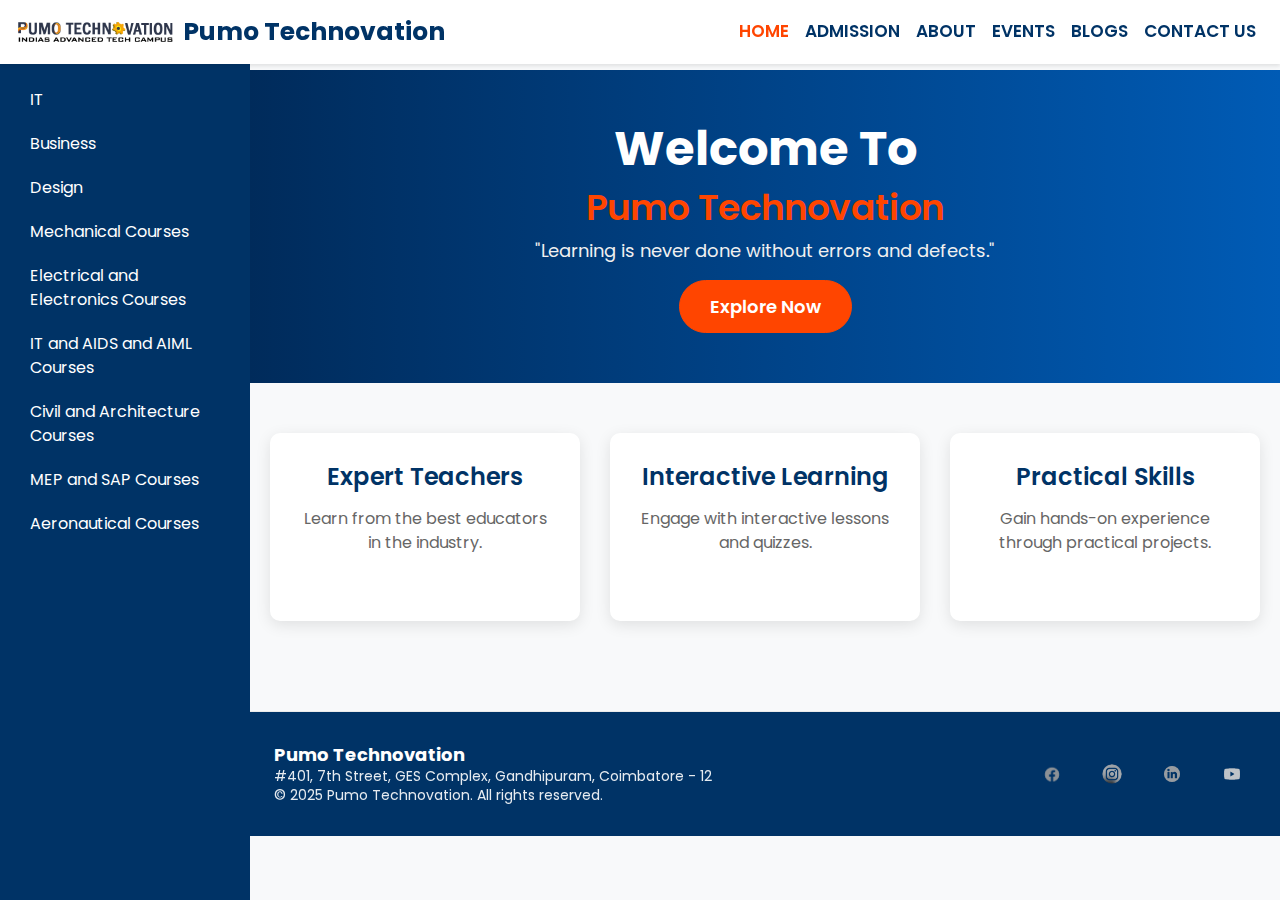
<file: index.html>
<!DOCTYPE html>
<html lang="en">
<head>
    <meta charset="UTF-8">
    <meta name="viewport" content="width=device-width, initial-scale=1.0">
    <title>Pumo Technovation's</title>
    <link href="https://maxcdn.bootstrapcdn.com/bootstrap/4.5.2/css/bootstrap.min.css" rel="stylesheet">
    <link href="https://fonts.googleapis.com/css2?family=Poppins:wght@400;600;700&display=swap" rel="stylesheet">
    <link rel="stylesheet" href="assets/css/style.css">
    <link rel="icon" type="image/png" href="assets/images/logo-pumo.png">
    <link rel="apple-touch-icon" href="assets/images/logo-pumo.png">
</head>

<body>
    <div class="left-sidebar">
        <h3>Courses</h3>
        <ul>
            <li><a href="#" onclick="showCourseDescription('IT')">IT</a>
                <ul>
                    <li><a href="#" onclick="showCourseDescription('Web Development')">Web Development</a></li>
                    <li><a href="#" onclick="showCourseDescription('Software Engineering')">Software Engineering</a></li>
                    <li><a href="#" onclick="showCourseDescription('Data Science')">Data Science</a></li>
                    <li><a href="#" onclick="showCourseDescription('Cybersecurity')">Cybersecurity</a></li>
                    <li><a href="#" onclick="showCourseDescription('Network Administration')">Network Administration</a></li>
                    <li><a href="#" onclick="showCourseDescription('Fullstack Development')">Fullstack Development</a></li>
                    <li><a href="#" onclick="showCourseDescription('AWS Certification')">AWS Certification</a></li>
                </ul>
            </li>
            <li><a href="#" onclick="showCourseDescription('Business')">Business</a>
                <ul>
                    <li><a href="#" onclick="showCourseDescription('Finance')">Finance</a></li>
                    <li><a href="#" onclick="showCourseDescription('Marketing')">Marketing</a></li>
                    <li><a href="#" onclick="showCourseDescription('Entrepreneurship')">Entrepreneurship</a></li>
                    <li><a href="#" onclick="showCourseDescription('Management')">Management</a></li>
                    <li><a href="#" onclick="showCourseDescription('International Business')">International Business</a></li>
                </ul>
            </li>
            <li><a href="#" onclick="showCourseDescription('Design')">Design</a>
                <ul>
                    <li><a href="#" onclick="showCourseDescription('Graphic Design')">Graphic Design</a></li>
                    <li><a href="#" onclick="showCourseDescription('UI/UX Design')">UI/UX Design</a></li>
                    <li><a href="#" onclick="showCourseDescription('Interior Design')">Interior Design</a></li>
                    <li><a href="#" onclick="showCourseDescription('Fashion Design')">Fashion Design</a></li>
                    <li><a href="#" onclick="showCourseDescription('Industrial Design')">Industrial Design</a></li>
                </ul>
            </li>
            <li><a href="#" onclick="showCourseDescription('Mechanical Courses')">Mechanical Courses</a>
                <ul>
                    <li><a href="#" onclick="showCourseDescription('Automotive Design Course')">Automotive Design Course</a></li>
                    <li><a href="#" onclick="showCourseDescription('Industrial Design Engineer Course')">Industrial Design Engineer Course</a></li>
                    <li><a href="#" onclick="showCourseDescription('R&amp;D Design and Analysis Course')">R&amp;D Design and Analysis Course</a></li>
                    <li><a href="#" onclick="showCourseDescription('CAD CAM Course')">CAD CAM Course</a></li>
                    <li><a href="#" onclick="showCourseDescription('Product Design Course')">Product Design Course</a></li>
                    <li><a href="#" onclick="showCourseDescription('Wiring Harness Design Course')">Wiring Harness Design Course</a></li>
                    <li><a href="#" onclick="showCourseDescription('PG program in CAE')">PG program in CAE</a></li>
                    <li><a href="#" onclick="showCourseDescription('Hybrid Vehicle Design &amp; Analysis')">Hybrid Vehicle Design &amp; Analysis</a></li>
                </ul>
            </li>
            <li><a href="#" onclick="showCourseDescription('Electrical and Electronics Courses')">Electrical and Electronics Courses</a>
                <ul>
                    <li><a href="#" onclick="showCourseDescription('Embedded Course')">Embedded Course</a></li>
                    <li><a href="#" onclick="showCourseDescription('PLC / SCADA / HMI Automation')">PLC / SCADA / HMI Automation</a></li>
                    <li><a href="#" onclick="showCourseDescription('VLSI Course')">VLSI Course</a></li>
                    <li><a href="#" onclick="showCourseDescription('ECAD Course')">ECAD Course</a></li>
                    <li><a href="#" onclick="showCourseDescription('Robotics Course')">Robotics Course</a></li>
                    <li><a href="#" onclick="showCourseDescription('EV Design Course')">EV Design Course</a></li>
                    <li><a href="#" onclick="showCourseDescription('Simulation Analysis Course')">Simulation Analysis Course</a></li>
                    <li><a href="#" onclick="showCourseDescription('Industrial Automation Course')">Industrial Automation Course</a></li>
                    <li><a href="#" onclick="showCourseDescription('Industrial IOT Engineer Course')">Industrial IOT Engineer Course</a></li>
                    <li><a href="#" onclick="showCourseDescription('BMS Engineer Course')">BMS Engineer Course</a></li>
                    <li><a href="#" onclick="showCourseDescription('PCB Design Engineer Course')">PCB Design Engineer Course</a></li>
                </ul>
            </li>
            <li><a href="#" onclick="showCourseDescription('IT and AIDS and AIML Courses')">IT and AIDS and AIML Courses</a>
                <ul>
                    <li><a href="#" onclick="showCourseDescription('Artificial Intelligence Course')">Artificial Intelligence Course</a></li>
                    <li><a href="#" onclick="showCourseDescription('Generative AI')">Generative AI</a></li>
                    <li><a href="#" onclick="showCourseDescription('Ethical Hacking')">Ethical Hacking</a></li>
                    <li><a href="#" onclick="showCourseDescription('Full Stack Developer Course')">Full Stack Developer Course</a></li>
                    <li><a href="#" onclick="showCourseDescription('AWS Course')">AWS Course</a></li>
                    <li><a href="#" onclick="showCourseDescription('Data Science Course')">Data Science Course</a></li>
                    <li><a href="#" onclick="showCourseDescription('Web Developing Course')">Web Developing Course</a></li>
                    <li><a href="#" onclick="showCourseDescription('Java Course')">Java Course</a></li>
                    <li><a href="#" onclick="showCourseDescription('Python Course')">Python Course</a></li>
                    <li><a href="#" onclick="showCourseDescription('Digital Marketing Course')">Digital Marketing Course</a></li>
                    <li><a href="#" onclick="showCourseDescription('Machine Learning Course')">Machine Learning Course</a></li>
                    <li><a href="#" onclick="showCourseDescription('Blockchain Technology Course')">Blockchain Technology Course</a></li>
                    <li><a href="#" onclick="showCourseDescription('Software Testing Course')">Software Testing Course</a></li>
                    <li><a href="#" onclick="showCourseDescription('Android App Course')">Android App Course</a></li>
                    <li><a href="#" onclick="showCourseDescription('.NET Developer Course')">.NET Developer Course</a></li>
                    <li><a href="#" onclick="showCourseDescription('UI/UX Engineer Course')">UI/UX Engineer Course</a></li>
                    <li><a href="#" onclick="showCourseDescription('AR/VR Engineer Course')">AR/VR Engineer Course</a></li>
                    <li><a href="#" onclick="showCourseDescription('DevOps Course')">DevOps Course</a></li>
                    <li><a href="#" onclick="showCourseDescription('Robotic Process Automation Course')">Robotic Process Automation Course</a></li>
                </ul>
            </li>
            <li><a href="#" onclick="showCourseDescription('Civil and Architecture Courses')">Civil and Architecture Courses</a>
                <ul>
                    <li><a href="#" onclick="showCourseDescription('BIM Course')">BIM Course</a></li>
                    <li><a href="#" onclick="showCourseDescription('Structural Design Course')">Structural Design Course</a></li>
                    <li><a href="#" onclick="showCourseDescription('3ds Max Course')">3ds Max Course</a></li>
                    <li><a href="#" onclick="showCourseDescription('Revit Architect Course')">Revit Architect Course</a></li>
                    <li><a href="#" onclick="showCourseDescription('Interior Design Course')">Interior Design Course</a></li>
                    <li><a href="#" onclick="showCourseDescription('Architectural Design Course')">Architectural Design Course</a></li>
                    <li><a href="#" onclick="showCourseDescription('Building Design Course')">Building Design Course</a></li>
                </ul>
            </li>
            <li><a href="#" onclick="showCourseDescription('MEP and SAP Courses')">MEP and SAP Courses</a>
                <ul>
                    <li><a href="#" onclick="showCourseDescription('MEP Design Course')">MEP Design Course</a></li>
                    <li><a href="#" onclick="showCourseDescription('Revit MEP Course')">Revit MEP Course</a></li>
                    <li><a href="#" onclick="showCourseDescription('SAP HVAC Course')">SAP HVAC Course</a></li>
                    <li><a href="#" onclick="showCourseDescription('SAP FICO Course')">SAP FICO Course</a></li>
                    <li><a href="#" onclick="showCourseDescription('SAP SD Course')">SAP SD Course</a></li>
                    <li><a href="#" onclick="showCourseDescription('SAP ABAP Course')">SAP ABAP Course</a></li>
                    <li><a href="#" onclick="showCourseDescription('SAP MM Course')">SAP MM Course</a></li>
                </ul>
            </li>
            <li><a href="#" onclick="showCourseDescription('Aeronautical Courses')">Aeronautical Courses</a>
                <ul>
                    <li><a href="#" onclick="showCourseDescription('CAE Course')">CAE Course</a></li>
                    <li><a href="#" onclick="showCourseDescription('Hybrid Vehicle Design &amp; Analysis')">Hybrid Vehicle Design &amp; Analysis</a></li>
                </ul>
            </li>
        </ul>
    </div>

    <div class="main-content">
        <nav class="navbar navbar-expand-lg navbar-light fixed-top">
            <a class="navbar-brand" href="index.html"><img src="assets/images/logo-pumo.png" alt="Pumo Technovation Logo" class="brand-logo"><span>Pumo Technovation</span></a>
            <button class="navbar-toggler" type="button" data-toggle="collapse" data-target="#navbarNav"
                aria-controls="navbarNav" aria-expanded="false" aria-label="Toggle navigation">
                <span class="navbar-toggler-icon"></span>
            </button>
            <div class="collapse navbar-collapse" id="navbarNav">
                <ul class="navbar-nav ml-auto">
                    <li class="nav-item"><a class="nav-link" href="index.html">HOME</a></li>
                    <li class="nav-item"><a class="nav-link" href="pages/Form.html">ADMISSION</a></li>
                    <li class="nav-item"><a class="nav-link" href="pages/About.html">ABOUT</a></li>
                    <li class="nav-item"><a class="nav-link" href="pages/Events.html">EVENTS</a></li>
                    <li class="nav-item"><a class="nav-link" href="pages/Blogs.html">BLOGS</a></li>
                    <li class="nav-item"><a class="nav-link" href="pages/Contact.html">CONTACT US</a></li>
                </ul>
            </div>
        </nav>

        <div class="header-content">
            <h1>Welcome To</h1>
            <h2>Pumo Technovation</h2>
            <p>"Learning is never done without errors and defects."</p>
            <a href="#" class="btn btn-primary btn-lg" id="exploreBtn">Explore Now</a>
        </div>

        <div class="container features">
            <div class="row text-center">
                <div class="col-md-4">
                    <div class="feature">
                        <h3>Expert Teachers</h3>
                        <p>Learn from the best educators in the industry.</p>
                    </div>
                </div>
                <div class="col-md-4">
                    <div class="feature">
                        <h3>Interactive Learning</h3>
                        <p>Engage with interactive lessons and quizzes.</p>
                    </div>
                </div>
                <div class="col-md-4">
                    <div class="feature">
                        <h3>Practical Skills</h3>
                        <p>Gain hands-on experience through practical projects.</p>
                    </div>
                </div>
            </div>
        </div>
    </div>

    <div class="popup" id="popup">
        <div class="popup-content">
            <span class="close" id="closePopup">&times;</span>
            <h2>Course Description</h2>
            <p id="courseDescription">Click on a course to see its description.</p>
        </div>
    </div>

    <footer class="site-footer">
        <div class="container">
            <div class="footer-content">
                <div class="footer-left">
                    <p class="brand">Pumo Technovation</p>
                    <p class="meta">#401, 7th Street, GES Complex, Gandhipuram, Coimbatore - 12</p>
                    <p class="copy">© 2025 Pumo Technovation. All rights reserved.</p>
                </div>
                <div class="footer-social">
                    <a href="https://www.facebook.com/profile.php?id=100087434891167"><img src="assets/images/icon-facebook.png" alt="Facebook"></a>
                    <a href="https://www.instagram.com/pumotechnovationindia/"><img src="assets/images/icon-instagram.png" alt="Instagram"></a>
                    <a href="https://www.linkedin.com/in/pumo-technovation-2b6168249/"><img src="assets/images/icon-linkedin.png" alt="LinkedIn"></a>
                    <a href="https://www.youtube.com/channel/UCB-bWhRwn5ZCdVhNLvTzjsQ"><img src="assets/images/icon-youtube.png" alt="Youtube"></a>
                </div>
            </div>
        </div>
    </footer>

    <script src="https://code.jquery.com/jquery-3.5.1.slim.min.js"></script>
    <script src="https://cdn.jsdelivr.net/npm/@popperjs/core@2.5.4/dist/umd/popper.min.js"></script>
    <script src="https://maxcdn.bootstrapcdn.com/bootstrap/4.5.2/js/bootstrap.min.js"></script>
    <script src="assets/js/script.js"></script>
</body>
</html>
</file>
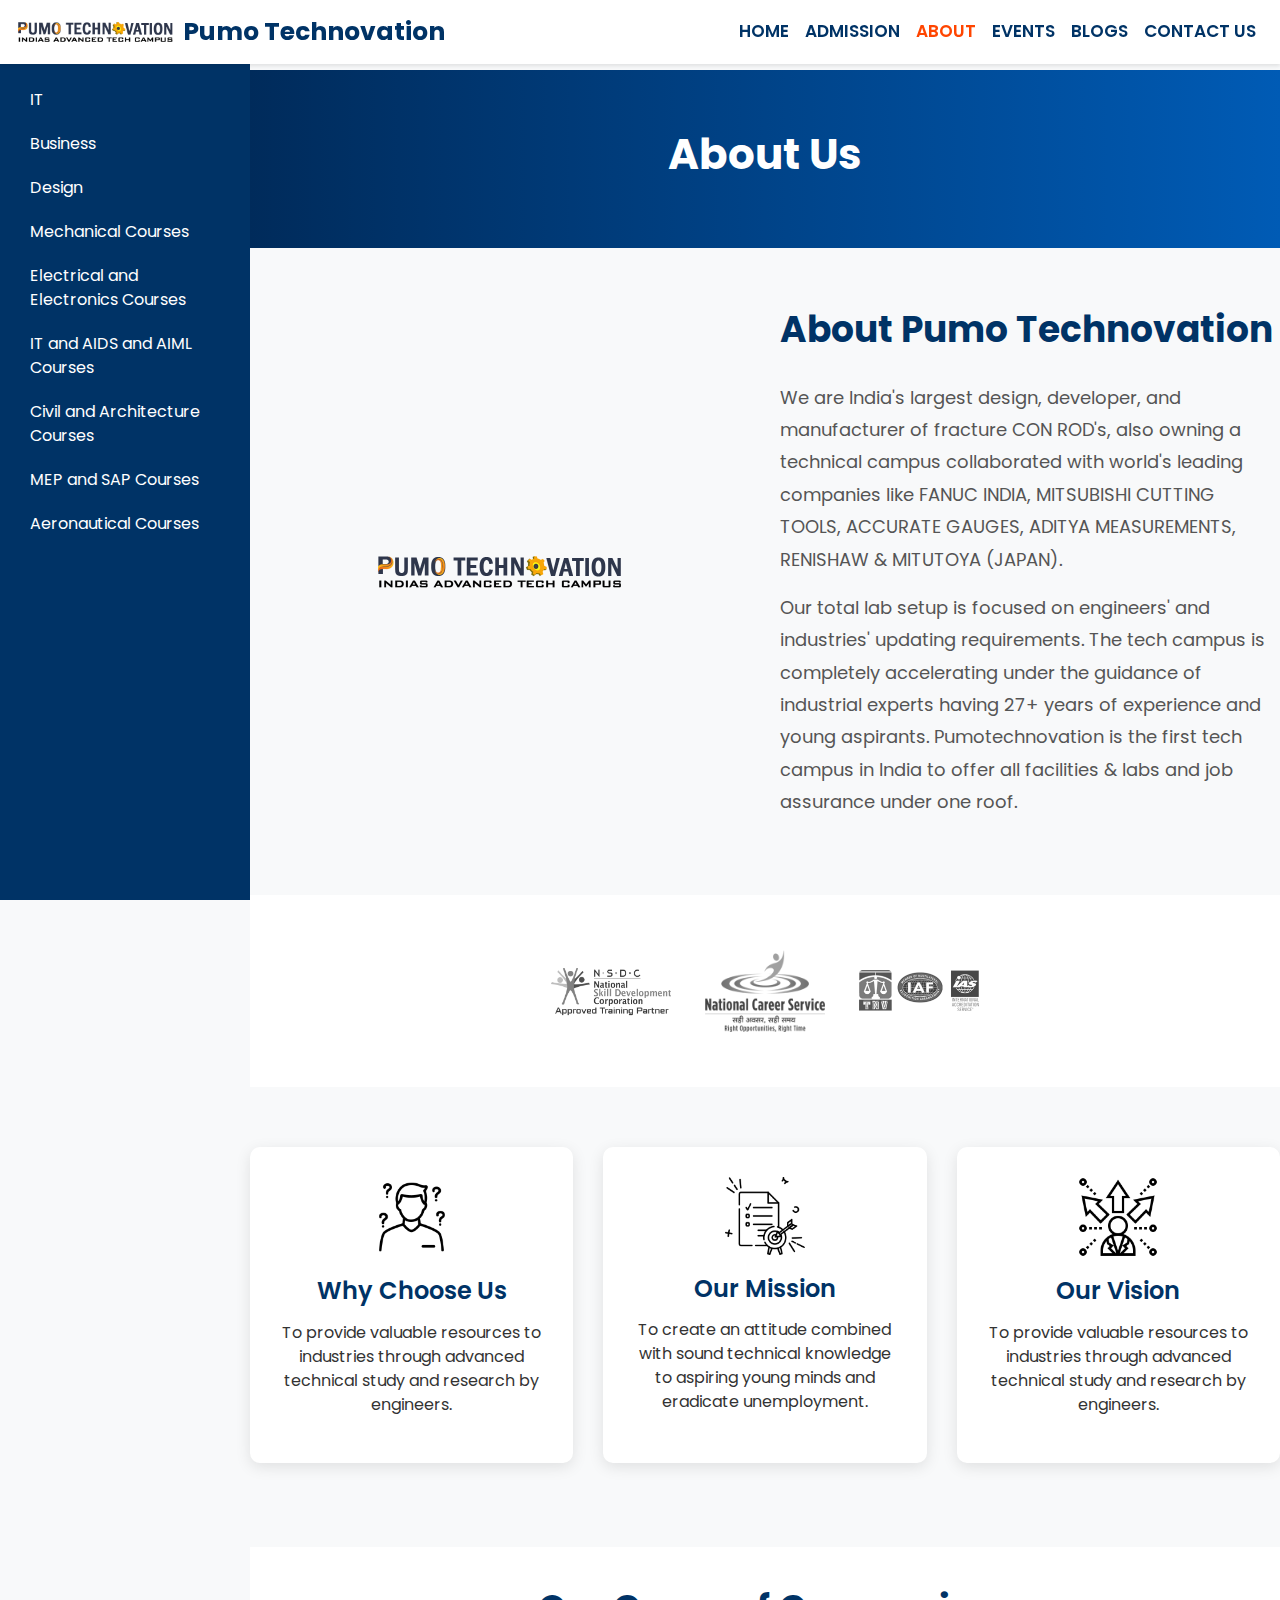
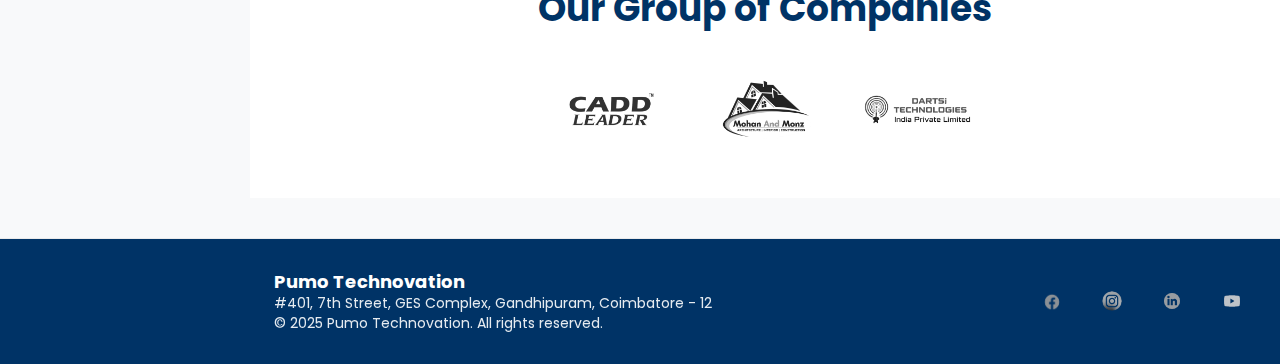
<file: pages/About.html>
<!DOCTYPE html>
<html lang="en">
<head>
    <meta charset="UTF-8">
    <meta name="viewport" content="width=device-width, initial-scale=1.0">
    <title>About - Pumo Technovation</title>
    <link href="https://stackpath.bootstrapcdn.com/bootstrap/4.5.2/css/bootstrap.min.css" rel="stylesheet">
    <link href="https://fonts.googleapis.com/css2?family=Poppins:wght@400;600;700&display=swap" rel="stylesheet">
    <link rel="stylesheet" href="../assets/css/style.css">
    <link rel="icon" type="image/png" href="../assets/images/logo-pumo.png">
    <link rel="apple-touch-icon" href="../assets/images/logo-pumo.png">
</head>

<body>

    <div class="left-sidebar">
        <h3>Courses</h3>
        <ul>
            <li><a href="#" onclick="showCourseDescription('IT')">IT</a>
                <ul>
                    <li><a href="#" onclick="showCourseDescription('Web Development')">Web Development</a></li>
                    <li><a href="#" onclick="showCourseDescription('Software Engineering')">Software Engineering</a></li>
                    <li><a href="#" onclick="showCourseDescription('Data Science')">Data Science</a></li>
                    <li><a href="#" onclick="showCourseDescription('Cybersecurity')">Cybersecurity</a></li>
                    <li><a href="#" onclick="showCourseDescription('Network Administration')">Network Administration</a></li>
                    <li><a href="#" onclick="showCourseDescription('Fullstack Development')">Fullstack Development</a></li>
                    <li><a href="#" onclick="showCourseDescription('AWS Certification')">AWS Certification</a></li>
                </ul>
            </li>
            <li><a href="#" onclick="showCourseDescription('Business')">Business</a>
                <ul>
                    <li><a href="#" onclick="showCourseDescription('Finance')">Finance</a></li>
                    <li><a href="#" onclick="showCourseDescription('Marketing')">Marketing</a></li>
                    <li><a href="#" onclick="showCourseDescription('Entrepreneurship')">Entrepreneurship</a></li>
                    <li><a href="#" onclick="showCourseDescription('Management')">Management</a></li>
                    <li><a href="#" onclick="showCourseDescription('International Business')">International Business</a></li>
                </ul>
            </li>
            <li><a href="#" onclick="showCourseDescription('Design')">Design</a>
                <ul>
                    <li><a href="#" onclick="showCourseDescription('Graphic Design')">Graphic Design</a></li>
                    <li><a href="#" onclick="showCourseDescription('UI/UX Design')">UI/UX Design</a></li>
                    <li><a href="#" onclick="showCourseDescription('Interior Design')">Interior Design</a></li>
                    <li><a href="#" onclick="showCourseDescription('Fashion Design')">Fashion Design</a></li>
                    <li><a href="#" onclick="showCourseDescription('Industrial Design')">Industrial Design</a></li>
                </ul>
            </li>
            <li><a href="#" onclick="showCourseDescription('Mechanical Courses')">Mechanical Courses</a>
                <ul>
                    <li><a href="#" onclick="showCourseDescription('Automotive Design Course')">Automotive Design Course</a></li>
                    <li><a href="#" onclick="showCourseDescription('Industrial Design Engineer Course')">Industrial Design Engineer Course</a></li>
                    <li><a href="#" onclick="showCourseDescription('R&amp;D Design and Analysis Course')">R&amp;D Design and Analysis Course</a></li>
                    <li><a href="#" onclick="showCourseDescription('CAD CAM Course')">CAD CAM Course</a></li>
                    <li><a href="#" onclick="showCourseDescription('Product Design Course')">Product Design Course</a></li>
                    <li><a href="#" onclick="showCourseDescription('Wiring Harness Design Course')">Wiring Harness Design Course</a></li>
                    <li><a href="#" onclick="showCourseDescription('PG program in CAE')">PG program in CAE</a></li>
                    <li><a href="#" onclick="showCourseDescription('Hybrid Vehicle Design &amp; Analysis')">Hybrid Vehicle Design &amp; Analysis</a></li>
                </ul>
            </li>
            <li><a href="#" onclick="showCourseDescription('Electrical and Electronics Courses')">Electrical and Electronics Courses</a>
                <ul>
                    <li><a href="#" onclick="showCourseDescription('Embedded Course')">Embedded Course</a></li>
                    <li><a href="#" onclick="showCourseDescription('PLC / SCADA / HMI Automation')">PLC / SCADA / HMI Automation</a></li>
                    <li><a href="#" onclick="showCourseDescription('VLSI Course')">VLSI Course</a></li>
                    <li><a href="#" onclick="showCourseDescription('ECAD Course')">ECAD Course</a></li>
                    <li><a href="#" onclick="showCourseDescription('Robotics Course')">Robotics Course</a></li>
                    <li><a href="#" onclick="showCourseDescription('EV Design Course')">EV Design Course</a></li>
                    <li><a href="#" onclick="showCourseDescription('Simulation Analysis Course')">Simulation Analysis Course</a></li>
                    <li><a href="#" onclick="showCourseDescription('Industrial Automation Course')">Industrial Automation Course</a></li>
                    <li><a href="#" onclick="showCourseDescription('Industrial IOT Engineer Course')">Industrial IOT Engineer Course</a></li>
                    <li><a href="#" onclick="showCourseDescription('BMS Engineer Course')">BMS Engineer Course</a></li>
                    <li><a href="#" onclick="showCourseDescription('PCB Design Engineer Course')">PCB Design Engineer Course</a></li>
                </ul>
            </li>
            <li><a href="#" onclick="showCourseDescription('IT and AIDS and AIML Courses')">IT and AIDS and AIML Courses</a>
                <ul>
                    <li><a href="#" onclick="showCourseDescription('Artificial Intelligence Course')">Artificial Intelligence Course</a></li>
                    <li><a href="#" onclick="showCourseDescription('Generative AI')">Generative AI</a></li>
                    <li><a href="#" onclick="showCourseDescription('Ethical Hacking')">Ethical Hacking</a></li>
                    <li><a href="#" onclick="showCourseDescription('Full Stack Developer Course')">Full Stack Developer Course</a></li>
                    <li><a href="#" onclick="showCourseDescription('AWS Course')">AWS Course</a></li>
                    <li><a href="#" onclick="showCourseDescription('Data Science Course')">Data Science Course</a></li>
                    <li><a href="#" onclick="showCourseDescription('Web Developing Course')">Web Developing Course</a></li>
                    <li><a href="#" onclick="showCourseDescription('Java Course')">Java Course</a></li>
                    <li><a href="#" onclick="showCourseDescription('Python Course')">Python Course</a></li>
                    <li><a href="#" onclick="showCourseDescription('Digital Marketing Course')">Digital Marketing Course</a></li>
                    <li><a href="#" onclick="showCourseDescription('Machine Learning Course')">Machine Learning Course</a></li>
                    <li><a href="#" onclick="showCourseDescription('Blockchain Technology Course')">Blockchain Technology Course</a></li>
                    <li><a href="#" onclick="showCourseDescription('Software Testing Course')">Software Testing Course</a></li>
                    <li><a href="#" onclick="showCourseDescription('Android App Course')">Android App Course</a></li>
                    <li><a href="#" onclick="showCourseDescription('.NET Developer Course')">.NET Developer Course</a></li>
                    <li><a href="#" onclick="showCourseDescription('UI/UX Engineer Course')">UI/UX Engineer Course</a></li>
                    <li><a href="#" onclick="showCourseDescription('AR/VR Engineer Course')">AR/VR Engineer Course</a></li>
                    <li><a href="#" onclick="showCourseDescription('DevOps Course')">DevOps Course</a></li>
                    <li><a href="#" onclick="showCourseDescription('Robotic Process Automation Course')">Robotic Process Automation Course</a></li>
                </ul>
            </li>
            <li><a href="#" onclick="showCourseDescription('Civil and Architecture Courses')">Civil and Architecture Courses</a>
                <ul>
                    <li><a href="#" onclick="showCourseDescription('BIM Course')">BIM Course</a></li>
                    <li><a href="#" onclick="showCourseDescription('Structural Design Course')">Structural Design Course</a></li>
                    <li><a href="#" onclick="showCourseDescription('3ds Max Course')">3ds Max Course</a></li>
                    <li><a href="#" onclick="showCourseDescription('Revit Architect Course')">Revit Architect Course</a></li>
                    <li><a href="#" onclick="showCourseDescription('Interior Design Course')">Interior Design Course</a></li>
                    <li><a href="#" onclick="showCourseDescription('Architectural Design Course')">Architectural Design Course</a></li>
                    <li><a href="#" onclick="showCourseDescription('Building Design Course')">Building Design Course</a></li>
                </ul>
            </li>
            <li><a href="#" onclick="showCourseDescription('MEP and SAP Courses')">MEP and SAP Courses</a>
                <ul>
                    <li><a href="#" onclick="showCourseDescription('MEP Design Course')">MEP Design Course</a></li>
                    <li><a href="#" onclick="showCourseDescription('Revit MEP Course')">Revit MEP Course</a></li>
                    <li><a href="#" onclick="showCourseDescription('SAP HVAC Course')">SAP HVAC Course</a></li>
                    <li><a href="#" onclick="showCourseDescription('SAP FICO Course')">SAP FICO Course</a></li>
                    <li><a href="#" onclick="showCourseDescription('SAP SD Course')">SAP SD Course</a></li>
                    <li><a href="#" onclick="showCourseDescription('SAP ABAP Course')">SAP ABAP Course</a></li>
                    <li><a href="#" onclick="showCourseDescription('SAP MM Course')">SAP MM Course</a></li>
                </ul>
            </li>
            <li><a href="#" onclick="showCourseDescription('Aeronautical Courses')">Aeronautical Courses</a>
                <ul>
                    <li><a href="#" onclick="showCourseDescription('CAE Course')">CAE Course</a></li>
                    <li><a href="#" onclick="showCourseDescription('Hybrid Vehicle Design &amp; Analysis')">Hybrid Vehicle Design &amp; Analysis</a></li>
                </ul>
            </li>
        </ul>
    </div>

    <div class="main-content">

        <nav class="navbar navbar-expand-lg navbar-light fixed-top">
            <a class="navbar-brand" href="../index.html"><img src="../assets/images/logo-pumo.png" alt="Pumo Technovation Logo" class="brand-logo"><span>Pumo Technovation</span></a>
            <button class="navbar-toggler" type="button" data-toggle="collapse" data-target="#navbarNav" aria-controls="navbarNav" aria-expanded="false" aria-label="Toggle navigation">
                <span class="navbar-toggler-icon"></span>
            </button>
            <div class="collapse navbar-collapse" id="navbarNav">
                <ul class="navbar-nav ml-auto">
                    <li class="nav-item"><a class="nav-link" href="../index.html">HOME</a></li>
                    <li class="nav-item"><a class="nav-link" href="Form.html">ADMISSION</a></li>
                    <li class="nav-item"><a class="nav-link" href="About.html">ABOUT</a></li>
                    <li class="nav-item"><a class="nav-link" href="Events.html">EVENTS</a></li>
                    <li class="nav-item"><a class="nav-link" href="Blogs.html">BLOGS</a></li>
                    <li class="nav-item"><a class="nav-link" href="Contact.html">CONTACT US</a></li>
                </ul>
            </div>
        </nav>

        <div class="page-header">
            <h1>About Us</h1>
        </div>

        <div class="container about-section">
            <div class="row align-items-center">
                <div class="col-lg-6 text-center">
                    <img src="../assets/images/logo-pumo.png" alt="Company Logo" class="img-fluid mb-4 mb-lg-0" style="max-width: 250px;">
                </div>
                <div class="col-lg-6">
                    <h2 class="about-heading text-left">About Pumo Technovation</h2>
                    <div class="about-text">
                        <p>We are India's largest design, developer, and manufacturer of fracture CON ROD's, also owning a technical campus collaborated with world's leading companies like FANUC INDIA, MITSUBISHI CUTTING TOOLS, ACCURATE GAUGES, ADITYA MEASUREMENTS, RENISHAW & MITUTOYA (JAPAN).</p>
                        <p>Our total lab setup is focused on engineers' and industries' updating requirements. The tech campus is completely accelerating under the guidance of industrial experts having 27+ years of experience and young aspirants. Pumotechnovation is the first tech campus in India to offer all facilities & labs and job assurance under one roof.</p>
                    </div>
                </div>
            </div>
        </div>

        <div class="logo-section">
            <div class="container">
                <img src="../assets/images/logo-nsdc.png" alt="NSDC Logo" class="company-logo">
                <img src="../assets/images/logo-ncs.png" alt="NCS Logo" class="company-logo">
                <img src="../assets/images/logo-iso.png" alt="ISO Logo" class="company-logo">
            </div>
        </div>

        <div class="container mission-vision-section">
            <div class="row">
                <div class="col-md-4 mb-4">
                    <div class="info-card">
                        <img src="../assets/images/5194661.png" alt="Why Choose Us">
                        <h2>Why Choose Us</h2>
                        <p>To provide valuable resources to industries through advanced technical study and research by engineers.</p>
                    </div>
                </div>
                <div class="col-md-4 mb-4">
                    <div class="info-card">
                        <img src="../assets/images/8750704.png" alt="Our Mission">
                        <h2>Our Mission</h2>
                        <p>To create an attitude combined with sound technical knowledge to aspiring young minds and eradicate unemployment.</p>
                    </div>
                </div>
                <div class="col-md-4 mb-4">
                    <div class="info-card">
                        <img src="../assets/images/2082099.png" alt="Our Vision">
                        <h2>Our Vision</h2>
                        <p>To provide valuable resources to industries through advanced technical study and research by engineers.</p>
                    </div>
                </div>
            </div>
        </div>

        <div class="logo-section">
            <div class="container">
                <h2 class="about-heading">Our Group of Companies</h2>
                <img src="../assets/images/logo-cadd.png" alt="CAD Design" class="company-logo">
                <img src="../assets/images/logo-mm.png" alt="MM Logo" class="company-logo">
                <img src="../assets/images/logo-dart.png" alt="Dart Logo" class="company-logo">
            </div>
        </div>
    </div>

    <div class="popup" id="popup">
        <div class="popup-content">
            <span class="close" id="closePopup">&times;</span>
            <h2>Course Description</h2>
            <p id="courseDescription">Click on a course to see its description.</p>
        </div>
    </div>

    <footer class="site-footer">
        <div class="container">
            <div class="footer-content">
                <div class="footer-left">
                    <p class="brand">Pumo Technovation</p>
                    <p class="meta">#401, 7th Street, GES Complex, Gandhipuram, Coimbatore - 12</p>
                    <p class="copy">© 2025 Pumo Technovation. All rights reserved.</p>
                </div>
                <div class="footer-social">
                    <a href="https://www.facebook.com/profile.php?id=100087434891167"><img src="../assets/images/icon-facebook.png" alt="Facebook"></a>
                    <a href="https://www.instagram.com/pumotechnovationindia/"><img src="../assets/images/icon-instagram.png" alt="Instagram"></a>
                    <a href="https://www.linkedin.com/in/pumo-technovation-2b6168249/"><img src="../assets/images/icon-linkedin.png" alt="LinkedIn"></a>
                    <a href="https://www.youtube.com/channel/UCB-bWhRwn5ZCdVhNLvTzjsQ"><img src="../assets/images/icon-youtube.png" alt="Youtube"></a>
                </div>
            </div>
        </div>
    </footer>

    <script src="https://code.jquery.com/jquery-3.5.1.slim.min.js"></script>
    <script src="https://cdn.jsdelivr.net/npm/@popperjs/core@2.5.4/dist/umd/popper.min.js"></script>
    <script src="https://stackpath.bootstrapcdn.com/bootstrap/4.5.2/js/bootstrap.min.js"></script>
    <script src="../assets/js/script.js"></script>
</body>
</html>
</file>
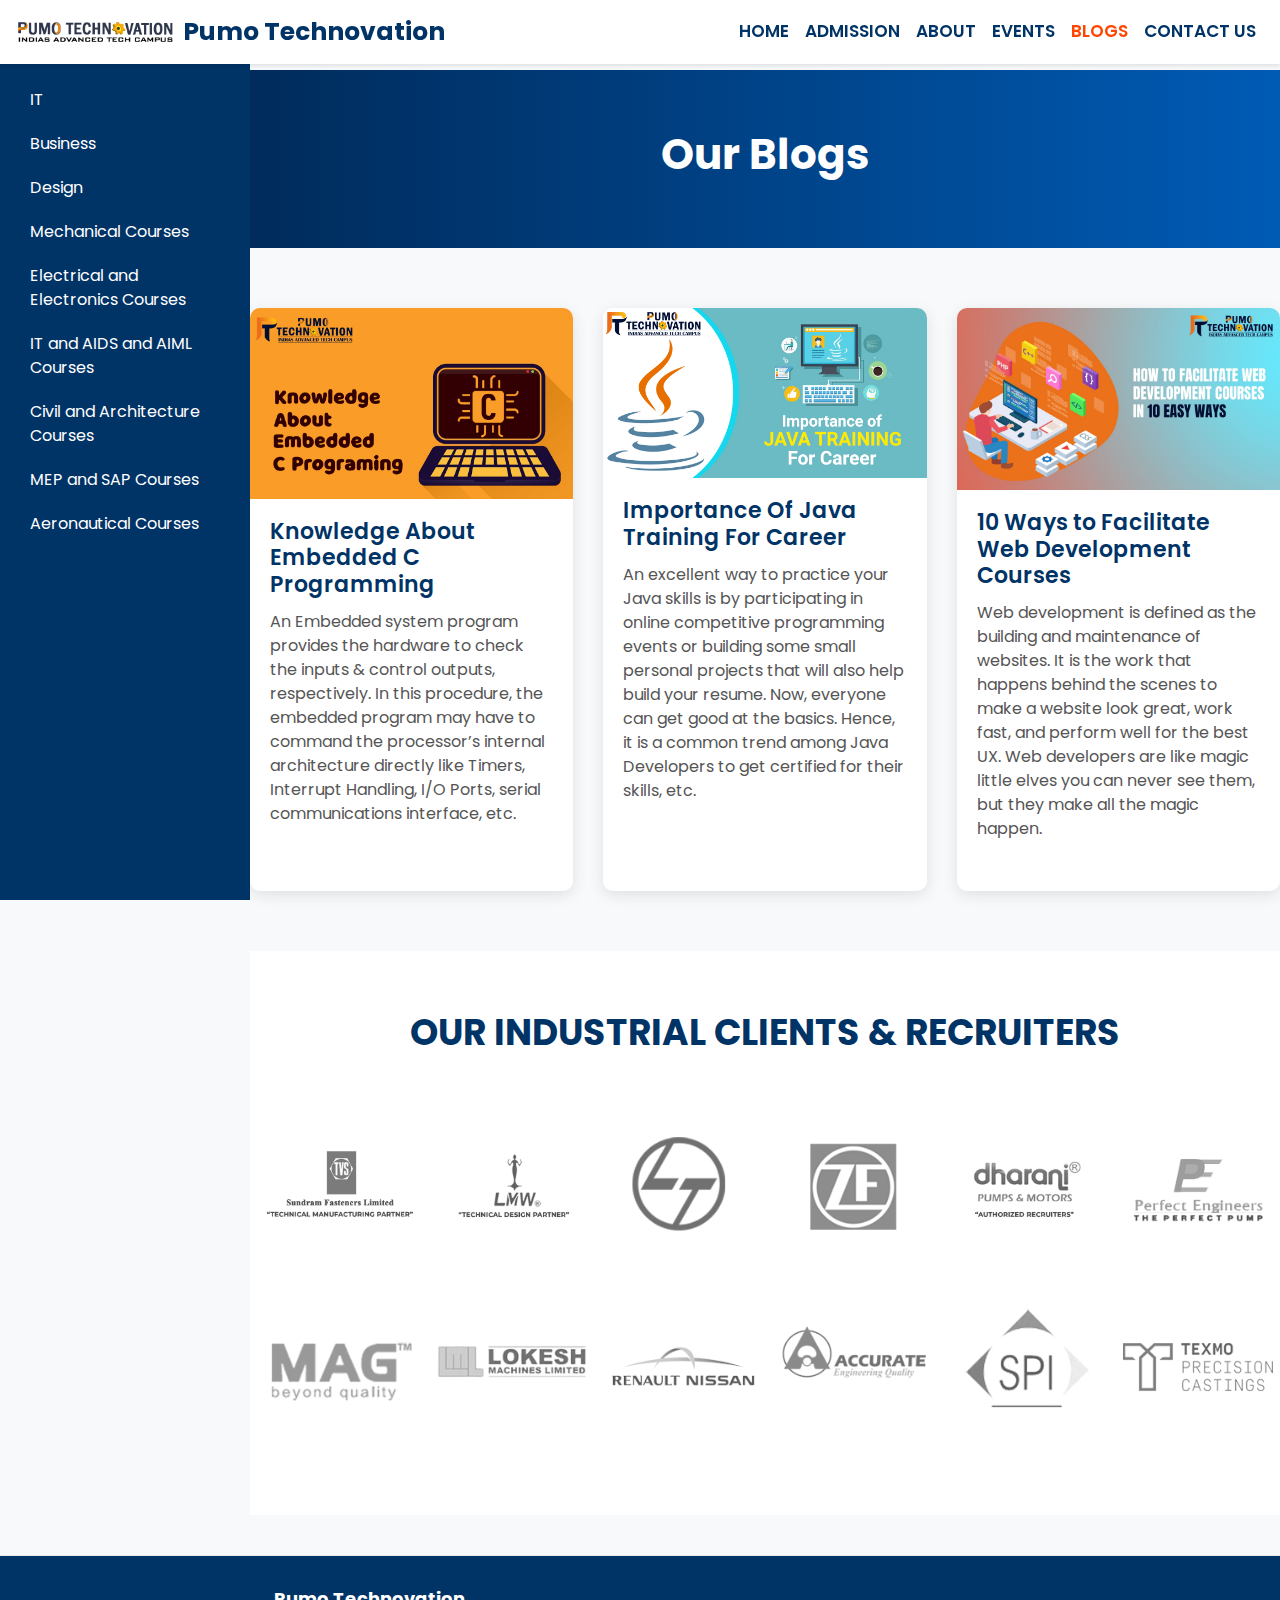
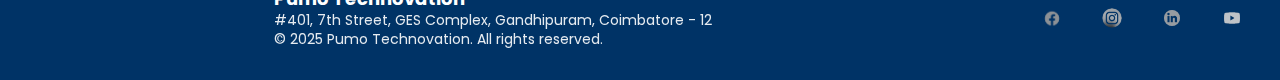
<file: pages/Blogs.html>
<!DOCTYPE html>
<html lang="en">
<head>
    <meta charset="UTF-8">
    <meta name="viewport" content="width=device-width, initial-scale=1.0">
    <title>Blogs - Pumo Technovation</title>
    <link href="https://stackpath.bootstrapcdn.com/bootstrap/4.5.2/css/bootstrap.min.css" rel="stylesheet">
    <link href="https://fonts.googleapis.com/css2?family=Poppins:wght@400;600;700&display=swap" rel="stylesheet">
    <link rel="stylesheet" href="../assets/css/style.css">
    <link rel="icon" type="image/png" href="../assets/images/logo-pumo.png">
    <link rel="apple-touch-icon" href="../assets/images/logo-pumo.png">
</head>

<body>
    <div class="left-sidebar">
        <h3>Courses</h3>
        <ul>
            <li><a href="#" onclick="showCourseDescription('IT')">IT</a>
                <ul>
                    <li><a href="#" onclick="showCourseDescription('Web Development')">Web Development</a></li>
                    <li><a href="#" onclick="showCourseDescription('Software Engineering')">Software Engineering</a></li>
                    <li><a href="#" onclick="showCourseDescription('Data Science')">Data Science</a></li>
                    <li><a href="#" onclick="showCourseDescription('Cybersecurity')">Cybersecurity</a></li>
                    <li><a href="#" onclick="showCourseDescription('Network Administration')">Network Administration</a></li>
                    <li><a href="#" onclick="showCourseDescription('Fullstack Development')">Fullstack Development</a></li>
                    <li><a href="#" onclick="showCourseDescription('AWS Certification')">AWS Certification</a></li>
                </ul>
            </li>
            <li><a href="#" onclick="showCourseDescription('Business')">Business</a>
                <ul>
                    <li><a href="#" onclick="showCourseDescription('Finance')">Finance</a></li>
                    <li><a href="#" onclick="showCourseDescription('Marketing')">Marketing</a></li>
                    <li><a href="#" onclick="showCourseDescription('Entrepreneurship')">Entrepreneurship</a></li>
                    <li><a href="#" onclick="showCourseDescription('Management')">Management</a></li>
                    <li><a href="#" onclick="showCourseDescription('International Business')">International Business</a></li>
                </ul>
            </li>
            <li><a href="#" onclick="showCourseDescription('Design')">Design</a>
                <ul>
                    <li><a href="#" onclick="showCourseDescription('Graphic Design')">Graphic Design</a></li>
                    <li><a href="#" onclick="showCourseDescription('UI/UX Design')">UI/UX Design</a></li>
                    <li><a href="#" onclick="showCourseDescription('Interior Design')">Interior Design</a></li>
                    <li><a href="#" onclick="showCourseDescription('Fashion Design')">Fashion Design</a></li>
                    <li><a href="#" onclick="showCourseDescription('Industrial Design')">Industrial Design</a></li>
                </ul>
            </li>
            <li><a href="#" onclick="showCourseDescription('Mechanical Courses')">Mechanical Courses</a>
                <ul>
                    <li><a href="#" onclick="showCourseDescription('Automotive Design Course')">Automotive Design Course</a></li>
                    <li><a href="#" onclick="showCourseDescription('Industrial Design Engineer Course')">Industrial Design Engineer Course</a></li>
                    <li><a href="#" onclick="showCourseDescription('R&amp;D Design and Analysis Course')">R&amp;D Design and Analysis Course</a></li>
                    <li><a href="#" onclick="showCourseDescription('CAD CAM Course')">CAD CAM Course</a></li>
                    <li><a href="#" onclick="showCourseDescription('Product Design Course')">Product Design Course</a></li>
                    <li><a href="#" onclick="showCourseDescription('Wiring Harness Design Course')">Wiring Harness Design Course</a></li>
                    <li><a href="#" onclick="showCourseDescription('PG program in CAE')">PG program in CAE</a></li>
                    <li><a href="#" onclick="showCourseDescription('Hybrid Vehicle Design &amp; Analysis')">Hybrid Vehicle Design &amp; Analysis</a></li>
                </ul>
            </li>
            <li><a href="#" onclick="showCourseDescription('Electrical and Electronics Courses')">Electrical and Electronics Courses</a>
                <ul>
                    <li><a href="#" onclick="showCourseDescription('Embedded Course')">Embedded Course</a></li>
                    <li><a href="#" onclick="showCourseDescription('PLC / SCADA / HMI Automation')">PLC / SCADA / HMI Automation</a></li>
                    <li><a href="#" onclick="showCourseDescription('VLSI Course')">VLSI Course</a></li>
                    <li><a href="#" onclick="showCourseDescription('ECAD Course')">ECAD Course</a></li>
                    <li><a href="#" onclick="showCourseDescription('Robotics Course')">Robotics Course</a></li>
                    <li><a href="#" onclick="showCourseDescription('EV Design Course')">EV Design Course</a></li>
                    <li><a href="#" onclick="showCourseDescription('Simulation Analysis Course')">Simulation Analysis Course</a></li>
                    <li><a href="#" onclick="showCourseDescription('Industrial Automation Course')">Industrial Automation Course</a></li>
                    <li><a href="#" onclick="showCourseDescription('Industrial IOT Engineer Course')">Industrial IOT Engineer Course</a></li>
                    <li><a href="#" onclick="showCourseDescription('BMS Engineer Course')">BMS Engineer Course</a></li>
                    <li><a href="#" onclick="showCourseDescription('PCB Design Engineer Course')">PCB Design Engineer Course</a></li>
                </ul>
            </li>
            <li><a href="#" onclick="showCourseDescription('IT and AIDS and AIML Courses')">IT and AIDS and AIML Courses</a>
                <ul>
                    <li><a href="#" onclick="showCourseDescription('Artificial Intelligence Course')">Artificial Intelligence Course</a></li>
                    <li><a href="#" onclick="showCourseDescription('Generative AI')">Generative AI</a></li>
                    <li><a href="#" onclick="showCourseDescription('Ethical Hacking')">Ethical Hacking</a></li>
                    <li><a href="#" onclick="showCourseDescription('Full Stack Developer Course')">Full Stack Developer Course</a></li>
                    <li><a href="#" onclick="showCourseDescription('AWS Course')">AWS Course</a></li>
                    <li><a href="#" onclick="showCourseDescription('Data Science Course')">Data Science Course</a></li>
                    <li><a href="#" onclick="showCourseDescription('Web Developing Course')">Web Developing Course</a></li>
                    <li><a href="#" onclick="showCourseDescription('Java Course')">Java Course</a></li>
                    <li><a href="#" onclick="showCourseDescription('Python Course')">Python Course</a></li>
                    <li><a href="#" onclick="showCourseDescription('Digital Marketing Course')">Digital Marketing Course</a></li>
                    <li><a href="#" onclick="showCourseDescription('Machine Learning Course')">Machine Learning Course</a></li>
                    <li><a href="#" onclick="showCourseDescription('Blockchain Technology Course')">Blockchain Technology Course</a></li>
                    <li><a href="#" onclick="showCourseDescription('Software Testing Course')">Software Testing Course</a></li>
                    <li><a href="#" onclick="showCourseDescription('Android App Course')">Android App Course</a></li>
                    <li><a href="#" onclick="showCourseDescription('.NET Developer Course')">.NET Developer Course</a></li>
                    <li><a href="#" onclick="showCourseDescription('UI/UX Engineer Course')">UI/UX Engineer Course</a></li>
                    <li><a href="#" onclick="showCourseDescription('AR/VR Engineer Course')">AR/VR Engineer Course</a></li>
                    <li><a href="#" onclick="showCourseDescription('DevOps Course')">DevOps Course</a></li>
                    <li><a href="#" onclick="showCourseDescription('Robotic Process Automation Course')">Robotic Process Automation Course</a></li>
                </ul>
            </li>
            <li><a href="#" onclick="showCourseDescription('Civil and Architecture Courses')">Civil and Architecture Courses</a>
                <ul>
                    <li><a href="#" onclick="showCourseDescription('BIM Course')">BIM Course</a></li>
                    <li><a href="#" onclick="showCourseDescription('Structural Design Course')">Structural Design Course</a></li>
                    <li><a href="#" onclick="showCourseDescription('3ds Max Course')">3ds Max Course</a></li>
                    <li><a href="#" onclick="showCourseDescription('Revit Architect Course')">Revit Architect Course</a></li>
                    <li><a href="#" onclick="showCourseDescription('Interior Design Course')">Interior Design Course</a></li>
                    <li><a href="#" onclick="showCourseDescription('Architectural Design Course')">Architectural Design Course</a></li>
                    <li><a href="#" onclick="showCourseDescription('Building Design Course')">Building Design Course</a></li>
                </ul>
            </li>
            <li><a href="#" onclick="showCourseDescription('MEP and SAP Courses')">MEP and SAP Courses</a>
                <ul>
                    <li><a href="#" onclick="showCourseDescription('MEP Design Course')">MEP Design Course</a></li>
                    <li><a href="#" onclick="showCourseDescription('Revit MEP Course')">Revit MEP Course</a></li>
                    <li><a href="#" onclick="showCourseDescription('SAP HVAC Course')">SAP HVAC Course</a></li>
                    <li><a href="#" onclick="showCourseDescription('SAP FICO Course')">SAP FICO Course</a></li>
                    <li><a href="#" onclick="showCourseDescription('SAP SD Course')">SAP SD Course</a></li>
                    <li><a href="#" onclick="showCourseDescription('SAP ABAP Course')">SAP ABAP Course</a></li>
                    <li><a href="#" onclick="showCourseDescription('SAP MM Course')">SAP MM Course</a></li>
                </ul>
            </li>
            <li><a href="#" onclick="showCourseDescription('Aeronautical Courses')">Aeronautical Courses</a>
                <ul>
                    <li><a href="#" onclick="showCourseDescription('CAE Course')">CAE Course</a></li>
                    <li><a href="#" onclick="showCourseDescription('Hybrid Vehicle Design &amp; Analysis')">Hybrid Vehicle Design &amp; Analysis</a></li>
                </ul>
            </li>
        </ul>
    </div>
    <div class="main-content">
        <nav class="navbar navbar-expand-lg navbar-light fixed-top">
            <a class="navbar-brand" href="../index.html"><img src="../assets/images/logo-pumo.png" alt="Pumo Technovation Logo" class="brand-logo"><span>Pumo Technovation</span></a>
            <button class="navbar-toggler" type="button" data-toggle="collapse" data-target="#navbarNav" aria-controls="navbarNav" aria-expanded="false" aria-label="Toggle navigation">
                <span class="navbar-toggler-icon"></span>
            </button>
            <div class="collapse navbar-collapse" id="navbarNav">
                <ul class="navbar-nav ml-auto">
                    <li class="nav-item"><a class="nav-link" href="../index.html">HOME</a></li>
                    <li class="nav-item"><a class="nav-link" href="Form.html">ADMISSION</a></li>
                    <li class="nav-item"><a class="nav-link" href="About.html">ABOUT</a></li>
                    <li class="nav-item"><a class="nav-link" href="Events.html">EVENTS</a></li>
                    <li class="nav-item"><a class="nav-link" href="Blogs.html">BLOGS</a></li>
                    <li class="nav-item"><a class="nav-link" href="Contact.html">CONTACT US</a></li>
                </ul>
            </div>
        </nav>
    <div class="page-header">
        <h1>Our Blogs</h1>
    </div>
    <div class="container content-container">
        <div class="row">
            <div class="col-md-4">
                <div class="card h-100">
                    <img src="../assets/images/course-embedded-c.jpg" class="card-img-top" alt="Embedded C Programming">

                    <div class="card-body">
                        <h5 class="card-title">Knowledge About Embedded C Programming</h5>
                        <p class="card-text">An Embedded system program provides the hardware to check the inputs & control outputs, respectively. In this procedure, the embedded program may have to command the processor’s internal architecture directly like Timers, Interrupt Handling, I/O Ports, serial communications interface, etc.</p>
                    </div>
                </div>
            </div>
            <div class="col-md-4">
                <div class="card h-100">
                    <img src="../assets/images/course-java.jpg" class="card-img-top" alt="Importance Of Java Training For Career">

                    <div class="card-body">
                        <h5 class="card-title">Importance Of Java Training For Career</h5>
                        <p class="card-text">An excellent way to practice your Java skills is by participating in online competitive programming events or building some small personal projects that will also help build your resume. Now, everyone can get good at the basics. Hence, it is a common trend among Java Developers to get certified for their skills, etc.</p>
                    </div>
                </div>
            </div>
            <div class="col-md-4">
                <div class="card h-100">
                    <img src="../assets/images/course-web-development.jpg" class="card-img-top" alt="10 Ways to Facilitate Web Development Courses">

                    <div class="card-body">
                        <h5 class="card-title">10 Ways to Facilitate Web Development Courses</h5>
                        <p class="card-text">Web development is defined as the building and maintenance of websites. It is the work that happens behind the scenes to make a website look great, work fast, and perform well for the best UX. Web developers are like magic little elves you can never see them, but they make all the magic happen.</p>
                    </div>
                </div>
            </div>
        </div>
    </div>

    <div class="clients-section">
        <div class="container">
            <h1>OUR INDUSTRIAL CLIENTS & RECRUITERS</h1>
            <div class="row align-items-center">
                <div class="col-6 col-md-4 col-lg-2 client-logo"><img src="../assets/images/partner-tvssfl.jpg" alt="Client Logo"></div>
                <div class="col-6 col-md-4 col-lg-2 client-logo"><img src="../assets/images/partner-lmw.jpg" alt="Client Logo"></div>
                <div class="col-6 col-md-4 col-lg-2 client-logo"><img src="../assets/images/partner-03.png" alt="Client Logo"></div>
                <div class="col-6 col-md-4 col-lg-2 client-logo"><img src="../assets/images/partner-04.png" alt="Client Logo"></div>
                <div class="col-6 col-md-4 col-lg-2 client-logo"><img src="../assets/images/partner-dharani.jpg" alt="Client Logo"></div>
                <div class="col-6 col-md-4 col-lg-2 client-logo"><img src="../assets/images/partner-06.png" alt="Client Logo"></div>
                <div class="col-6 col-md-4 col-lg-2 client-logo"><img src="../assets/images/partner-07.png" alt="Client Logo"></div>
                <div class="col-6 col-md-4 col-lg-2 client-logo"><img src="../assets/images/partner-08.png" alt="Client Logo"></div>
                <div class="col-6 col-md-4 col-lg-2 client-logo"><img src="../assets/images/partner-09.png" alt="Client Logo"></div>
                <div class="col-6 col-md-4 col-lg-2 client-logo"><img src="../assets/images/partner-10.png" alt="Client Logo"></div>
                <div class="col-6 col-md-4 col-lg-2 client-logo"><img src="../assets/images/partner-11.png" alt="Client Logo"></div>
                <div class="col-6 col-md-4 col-lg-2 client-logo"><img src="../assets/images/partner-12.png" alt="Client Logo"></div>
            </div>
        </div>
    </div>
    </div>
    <div class="popup" id="popup">
        <div class="popup-content">
            <span class="close" id="closePopup">&times;</span>
            <h2>Course Description</h2>
            <p id="courseDescription">Click on a course to see its description.</p>
        </div>
    </div>
    <footer class="site-footer">
        <div class="container">
            <div class="footer-content">
                <div class="footer-left">
                    <p class="brand">Pumo Technovation</p>
                    <p class="meta">#401, 7th Street, GES Complex, Gandhipuram, Coimbatore - 12</p>
                    <p class="copy">© 2025 Pumo Technovation. All rights reserved.</p>
                </div>
                <div class="footer-social">
                    <a href="https://www.facebook.com/profile.php?id=100087434891167"><img src="../assets/images/icon-facebook.png" alt="Facebook"></a>
                    <a href="https://www.instagram.com/pumotechnovationindia/"><img src="../assets/images/icon-instagram.png" alt="Instagram"></a>
                    <a href="https://www.linkedin.com/in/pumo-technovation-2b6168249/"><img src="../assets/images/icon-linkedin.png" alt="LinkedIn"></a>
                    <a href="https://www.youtube.com/channel/UCB-bWhRwn5ZCdVhNLvTzjsQ"><img src="../assets/images/icon-youtube.png" alt="Youtube"></a>
                </div>
            </div>
        </div>
    </footer>
    <script src="https://code.jquery.com/jquery-3.5.1.slim.min.js"></script>
    <script src="https://cdn.jsdelivr.net/npm/@popperjs/core@2.5.4/dist/umd/popper.min.js"></script>
    <script src="https://stackpath.bootstrapcdn.com/bootstrap/4.5.2/js/bootstrap.min.js"></script>
    <script src="../assets/js/script.js"></script>
</body>
</html>
</file>
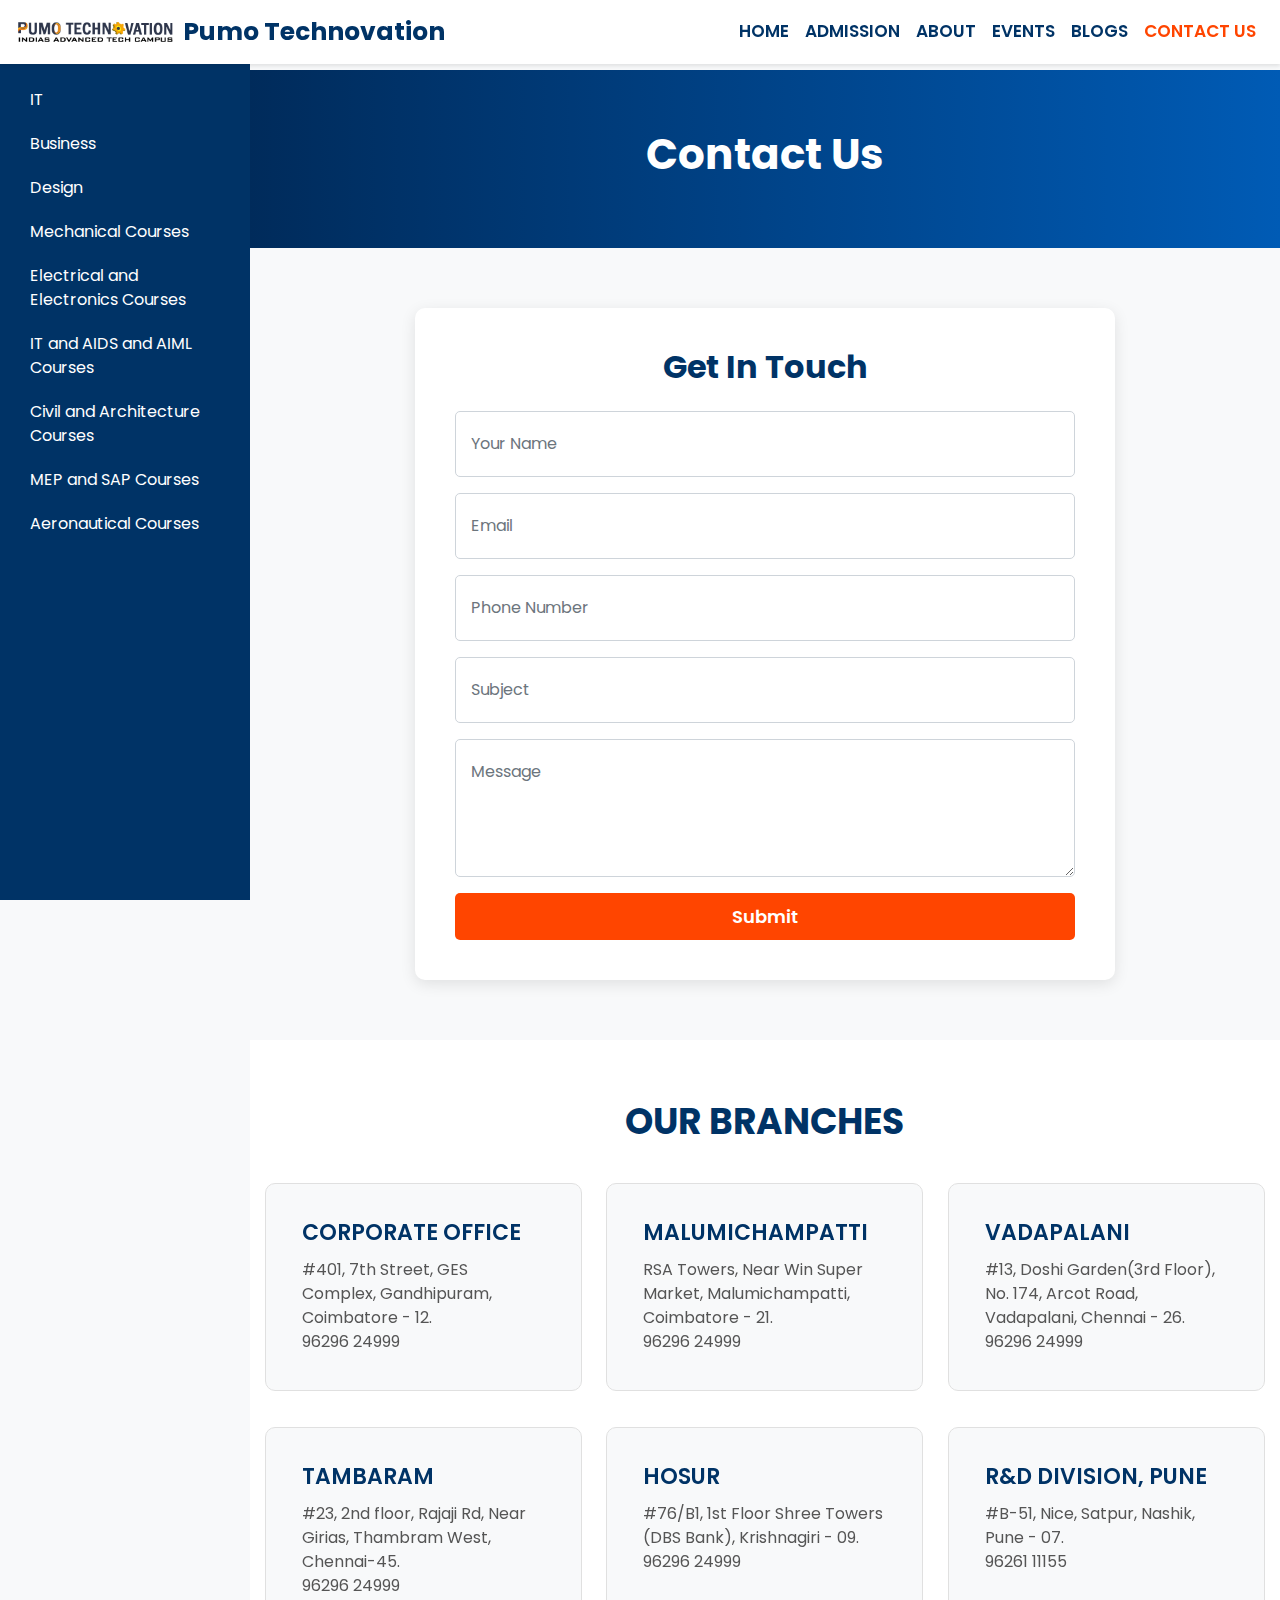
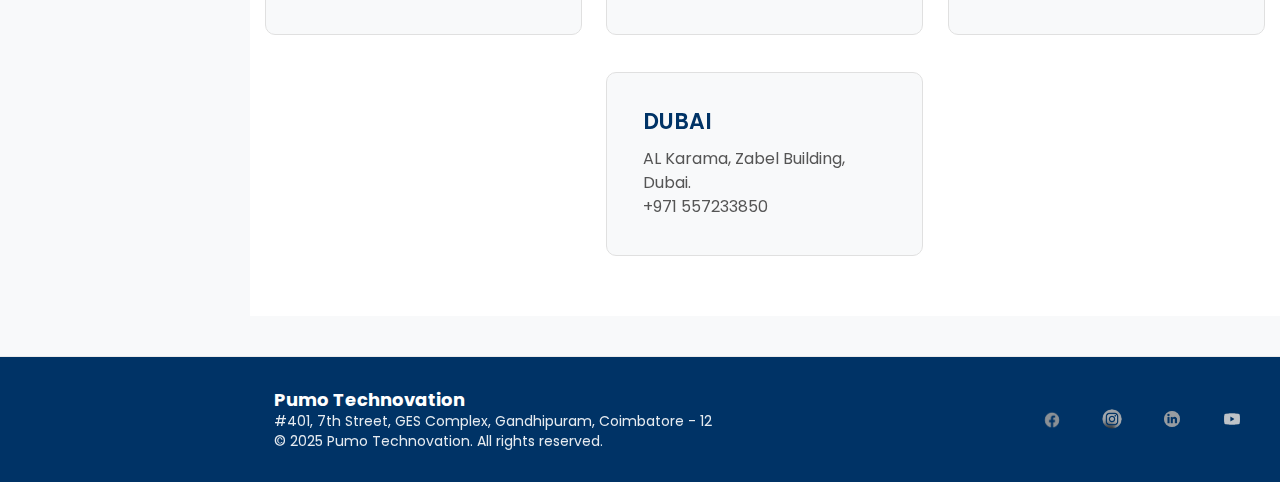
<file: pages/Contact.html>
<!DOCTYPE html>
<html lang="en">
<head>
    <meta charset="UTF-8">
    <meta name="viewport" content="width=device-width, initial-scale=1.0">
    <title>Contact Us - Pumo Technovation</title>
    <link href="https://stackpath.bootstrapcdn.com/bootstrap/4.5.2/css/bootstrap.min.css" rel="stylesheet">
    <link href="https://fonts.googleapis.com/css2?family=Poppins:wght@400;600;700&display=swap" rel="stylesheet">
    <link rel="stylesheet" href="../assets/css/style.css">
    <link rel="icon" type="image/png" href="../assets/images/logo-pumo.png">
    <link rel="apple-touch-icon" href="../assets/images/logo-pumo.png">
</head>

<body>
    <div class="left-sidebar">
        <h3>Courses</h3>
        <ul>
            <li><a href="#" onclick="showCourseDescription('IT')">IT</a>
                <ul>
                    <li><a href="#" onclick="showCourseDescription('Web Development')">Web Development</a></li>
                    <li><a href="#" onclick="showCourseDescription('Software Engineering')">Software Engineering</a></li>
                    <li><a href="#" onclick="showCourseDescription('Data Science')">Data Science</a></li>
                    <li><a href="#" onclick="showCourseDescription('Cybersecurity')">Cybersecurity</a></li>
                    <li><a href="#" onclick="showCourseDescription('Network Administration')">Network Administration</a></li>
                    <li><a href="#" onclick="showCourseDescription('Fullstack Development')">Fullstack Development</a></li>
                    <li><a href="#" onclick="showCourseDescription('AWS Certification')">AWS Certification</a></li>
                </ul>
            </li>
            <li><a href="#" onclick="showCourseDescription('Business')">Business</a>
                <ul>
                    <li><a href="#" onclick="showCourseDescription('Finance')">Finance</a></li>
                    <li><a href="#" onclick="showCourseDescription('Marketing')">Marketing</a></li>
                    <li><a href="#" onclick="showCourseDescription('Entrepreneurship')">Entrepreneurship</a></li>
                    <li><a href="#" onclick="showCourseDescription('Management')">Management</a></li>
                    <li><a href="#" onclick="showCourseDescription('International Business')">International Business</a></li>
                </ul>
            </li>
            <li><a href="#" onclick="showCourseDescription('Design')">Design</a>
                <ul>
                    <li><a href="#" onclick="showCourseDescription('Graphic Design')">Graphic Design</a></li>
                    <li><a href="#" onclick="showCourseDescription('UI/UX Design')">UI/UX Design</a></li>
                    <li><a href="#" onclick="showCourseDescription('Interior Design')">Interior Design</a></li>
                    <li><a href="#" onclick="showCourseDescription('Fashion Design')">Fashion Design</a></li>
                    <li><a href="#" onclick="showCourseDescription('Industrial Design')">Industrial Design</a></li>
                </ul>
            </li>
            <li><a href="#" onclick="showCourseDescription('Mechanical Courses')">Mechanical Courses</a>
                <ul>
                    <li><a href="#" onclick="showCourseDescription('Automotive Design Course')">Automotive Design Course</a></li>
                    <li><a href="#" onclick="showCourseDescription('Industrial Design Engineer Course')">Industrial Design Engineer Course</a></li>
                    <li><a href="#" onclick="showCourseDescription('R&amp;D Design and Analysis Course')">R&amp;D Design and Analysis Course</a></li>
                    <li><a href="#" onclick="showCourseDescription('CAD CAM Course')">CAD CAM Course</a></li>
                    <li><a href="#" onclick="showCourseDescription('Product Design Course')">Product Design Course</a></li>
                    <li><a href="#" onclick="showCourseDescription('Wiring Harness Design Course')">Wiring Harness Design Course</a></li>
                    <li><a href="#" onclick="showCourseDescription('PG program in CAE')">PG program in CAE</a></li>
                    <li><a href="#" onclick="showCourseDescription('Hybrid Vehicle Design &amp; Analysis')">Hybrid Vehicle Design &amp; Analysis</a></li>
                </ul>
            </li>
            <li><a href="#" onclick="showCourseDescription('Electrical and Electronics Courses')">Electrical and Electronics Courses</a>
                <ul>
                    <li><a href="#" onclick="showCourseDescription('Embedded Course')">Embedded Course</a></li>
                    <li><a href="#" onclick="showCourseDescription('PLC / SCADA / HMI Automation')">PLC / SCADA / HMI Automation</a></li>
                    <li><a href="#" onclick="showCourseDescription('VLSI Course')">VLSI Course</a></li>
                    <li><a href="#" onclick="showCourseDescription('ECAD Course')">ECAD Course</a></li>
                    <li><a href="#" onclick="showCourseDescription('Robotics Course')">Robotics Course</a></li>
                    <li><a href="#" onclick="showCourseDescription('EV Design Course')">EV Design Course</a></li>
                    <li><a href="#" onclick="showCourseDescription('Simulation Analysis Course')">Simulation Analysis Course</a></li>
                    <li><a href="#" onclick="showCourseDescription('Industrial Automation Course')">Industrial Automation Course</a></li>
                    <li><a href="#" onclick="showCourseDescription('Industrial IOT Engineer Course')">Industrial IOT Engineer Course</a></li>
                    <li><a href="#" onclick="showCourseDescription('BMS Engineer Course')">BMS Engineer Course</a></li>
                    <li><a href="#" onclick="showCourseDescription('PCB Design Engineer Course')">PCB Design Engineer Course</a></li>
                </ul>
            </li>
            <li><a href="#" onclick="showCourseDescription('IT and AIDS and AIML Courses')">IT and AIDS and AIML Courses</a>
                <ul>
                    <li><a href="#" onclick="showCourseDescription('Artificial Intelligence Course')">Artificial Intelligence Course</a></li>
                    <li><a href="#" onclick="showCourseDescription('Generative AI')">Generative AI</a></li>
                    <li><a href="#" onclick="showCourseDescription('Ethical Hacking')">Ethical Hacking</a></li>
                    <li><a href="#" onclick="showCourseDescription('Full Stack Developer Course')">Full Stack Developer Course</a></li>
                    <li><a href="#" onclick="showCourseDescription('AWS Course')">AWS Course</a></li>
                    <li><a href="#" onclick="showCourseDescription('Data Science Course')">Data Science Course</a></li>
                    <li><a href="#" onclick="showCourseDescription('Web Developing Course')">Web Developing Course</a></li>
                    <li><a href="#" onclick="showCourseDescription('Java Course')">Java Course</a></li>
                    <li><a href="#" onclick="showCourseDescription('Python Course')">Python Course</a></li>
                    <li><a href="#" onclick="showCourseDescription('Digital Marketing Course')">Digital Marketing Course</a></li>
                    <li><a href="#" onclick="showCourseDescription('Machine Learning Course')">Machine Learning Course</a></li>
                    <li><a href="#" onclick="showCourseDescription('Blockchain Technology Course')">Blockchain Technology Course</a></li>
                    <li><a href="#" onclick="showCourseDescription('Software Testing Course')">Software Testing Course</a></li>
                    <li><a href="#" onclick="showCourseDescription('Android App Course')">Android App Course</a></li>
                    <li><a href="#" onclick="showCourseDescription('.NET Developer Course')">.NET Developer Course</a></li>
                    <li><a href="#" onclick="showCourseDescription('UI/UX Engineer Course')">UI/UX Engineer Course</a></li>
                    <li><a href="#" onclick="showCourseDescription('AR/VR Engineer Course')">AR/VR Engineer Course</a></li>
                    <li><a href="#" onclick="showCourseDescription('DevOps Course')">DevOps Course</a></li>
                    <li><a href="#" onclick="showCourseDescription('Robotic Process Automation Course')">Robotic Process Automation Course</a></li>
                </ul>
            </li>
            <li><a href="#" onclick="showCourseDescription('Civil and Architecture Courses')">Civil and Architecture Courses</a>
                <ul>
                    <li><a href="#" onclick="showCourseDescription('BIM Course')">BIM Course</a></li>
                    <li><a href="#" onclick="showCourseDescription('Structural Design Course')">Structural Design Course</a></li>
                    <li><a href="#" onclick="showCourseDescription('3ds Max Course')">3ds Max Course</a></li>
                    <li><a href="#" onclick="showCourseDescription('Revit Architect Course')">Revit Architect Course</a></li>
                    <li><a href="#" onclick="showCourseDescription('Interior Design Course')">Interior Design Course</a></li>
                    <li><a href="#" onclick="showCourseDescription('Architectural Design Course')">Architectural Design Course</a></li>
                    <li><a href="#" onclick="showCourseDescription('Building Design Course')">Building Design Course</a></li>
                </ul>
            </li>
            <li><a href="#" onclick="showCourseDescription('MEP and SAP Courses')">MEP and SAP Courses</a>
                <ul>
                    <li><a href="#" onclick="showCourseDescription('MEP Design Course')">MEP Design Course</a></li>
                    <li><a href="#" onclick="showCourseDescription('Revit MEP Course')">Revit MEP Course</a></li>
                    <li><a href="#" onclick="showCourseDescription('SAP HVAC Course')">SAP HVAC Course</a></li>
                    <li><a href="#" onclick="showCourseDescription('SAP FICO Course')">SAP FICO Course</a></li>
                    <li><a href="#" onclick="showCourseDescription('SAP SD Course')">SAP SD Course</a></li>
                    <li><a href="#" onclick="showCourseDescription('SAP ABAP Course')">SAP ABAP Course</a></li>
                    <li><a href="#" onclick="showCourseDescription('SAP MM Course')">SAP MM Course</a></li>
                </ul>
            </li>
            <li><a href="#" onclick="showCourseDescription('Aeronautical Courses')">Aeronautical Courses</a>
                <ul>
                    <li><a href="#" onclick="showCourseDescription('CAE Course')">CAE Course</a></li>
                    <li><a href="#" onclick="showCourseDescription('Hybrid Vehicle Design &amp; Analysis')">Hybrid Vehicle Design &amp; Analysis</a></li>
                </ul>
            </li>
        </ul>
    </div>
    <div class="main-content">
        <nav class="navbar navbar-expand-lg navbar-light fixed-top">
            <a class="navbar-brand" href="../index.html"><img src="../assets/images/logo-pumo.png" alt="Pumo Technovation Logo" class="brand-logo"><span>Pumo Technovation</span></a>
            <button class="navbar-toggler" type="button" data-toggle="collapse" data-target="#navbarNav" aria-controls="navbarNav" aria-expanded="false" aria-label="Toggle navigation">
                <span class="navbar-toggler-icon"></span>
            </button>
            <div class="collapse navbar-collapse" id="navbarNav">
                <ul class="navbar-nav ml-auto">
                    <li class="nav-item"><a class="nav-link" href="../index.html">HOME</a></li>
                    <li class="nav-item"><a class="nav-link" href="Form.html">ADMISSION</a></li>
                    <li class="nav-item"><a class="nav-link" href="About.html">ABOUT</a></li>
                    <li class="nav-item"><a class="nav-link" href="Events.html">EVENTS</a></li>
                    <li class="nav-item"><a class="nav-link" href="Blogs.html">BLOGS</a></li>
                    <li class="nav-item"><a class="nav-link" href="Contact.html">CONTACT US</a></li>
                </ul>
            </div>
        </nav>
    <div class="page-header">
        <h1>Contact Us</h1>
    </div>
    <div class="container form-section">
        <div class="form-container">
            <h2 class="text-center mb-4">Get In Touch</h2>
            <form id="contactForm">
                <div class="form-group"><input type="text" class="form-control" placeholder="Your Name" required></div>
                <div class="form-group"><input type="email" class="form-control" placeholder="Email" required></div>
                <div class="form-group"><input type="tel" class="form-control" placeholder="Phone Number"></div>
                <div class="form-group"><input type="text" class="form-control" placeholder="Subject"></div>
                <div class="form-group"><textarea class="form-control" rows="4" placeholder="Message"></textarea></div>
                <button type="button" class="btn btn-submit" onclick="showSuccessModal()">Submit</button>
            </form>
        </div>
    </div>

    <div class="branches-section">
        <div class="container">
            <h2>OUR BRANCHES</h2>
            <div class="row justify-content-center">
                <div class="col-md-6 col-lg-4"><div class="branch-card"><h3>CORPORATE OFFICE</h3><p>#401, 7th Street, GES Complex, Gandhipuram, Coimbatore - 12.<br>96296 24999</p></div></div>
                <div class="col-md-6 col-lg-4"><div class="branch-card"><h3>MALUMICHAMPATTI</h3><p>RSA Towers, Near Win Super Market, Malumichampatti, Coimbatore - 21.<br>96296 24999</p></div></div>
                <div class="col-md-6 col-lg-4"><div class="branch-card"><h3>VADAPALANI</h3><p>#13, Doshi Garden(3rd Floor), No. 174, Arcot Road, Vadapalani, Chennai - 26.<br>96296 24999</p></div></div>
                <div class="col-md-6 col-lg-4"><div class="branch-card"><h3>TAMBARAM</h3><p>#23, 2nd floor, Rajaji Rd, Near Girias, Thambram West, Chennai-45.<br>96296 24999</p></div></div>
                <div class="col-md-6 col-lg-4"><div class="branch-card"><h3>HOSUR</h3><p>#76/B1, 1st Floor Shree Towers (DBS Bank), Krishnagiri - 09.<br>96296 24999</p></div></div>
                <div class="col-md-6 col-lg-4"><div class="branch-card"><h3>R&D DIVISION, PUNE</h3><p>#B-51, Nice, Satpur, Nashik, Pune - 07.<br>96261 11155</p></div></div>
                <div class="col-md-6 col-lg-4"><div class="branch-card"><h3>DUBAI</h3><p>AL Karama, Zabel Building, Dubai.<br>+971 557233850</p></div></div>
            </div>
        </div>
    </div>

    </div>
    <div class="popup" id="popup">
        <div class="popup-content">
            <span class="close" id="closePopup">&times;</span>
            <h2>Course Description</h2>
            <p id="courseDescription">Click on a course to see its description.</p>
        </div>
    </div>
    <footer class="site-footer">
        <div class="container">
            <div class="footer-content">
                <div class="footer-left">
                    <p class="brand">Pumo Technovation</p>
                    <p class="meta">#401, 7th Street, GES Complex, Gandhipuram, Coimbatore - 12</p>
                    <p class="copy">© 2025 Pumo Technovation. All rights reserved.</p>
                </div>
                <div class="footer-social">
                    <a href="https://www.facebook.com/profile.php?id=100087434891167"><img src="../assets/images/icon-facebook.png" alt="Facebook"></a>
                    <a href="https://www.instagram.com/pumotechnovationindia/"><img src="../assets/images/icon-instagram.png" alt="Instagram"></a>
                    <a href="https://www.linkedin.com/in/pumo-technovation-2b6168249/"><img src="../assets/images/icon-linkedin.png" alt="LinkedIn"></a>
                    <a href="https://www.youtube.com/channel/UCB-bWhRwn5ZCdVhNLvTzjsQ"><img src="../assets/images/icon-youtube.png" alt="Youtube"></a>
                </div>
            </div>
        </div>
    </footer>
    <script src="https://code.jquery.com/jquery-3.5.1.slim.min.js"></script>
    <script src="https://cdn.jsdelivr.net/npm/@popperjs/core@2.5.4/dist/umd/popper.min.js"></script>
    <script src="https://stackpath.bootstrapcdn.com/bootstrap/4.5.2/js/bootstrap.min.js"></script>
    <script src="../assets/js/script.js"></script>
</body>
</html>
</file>
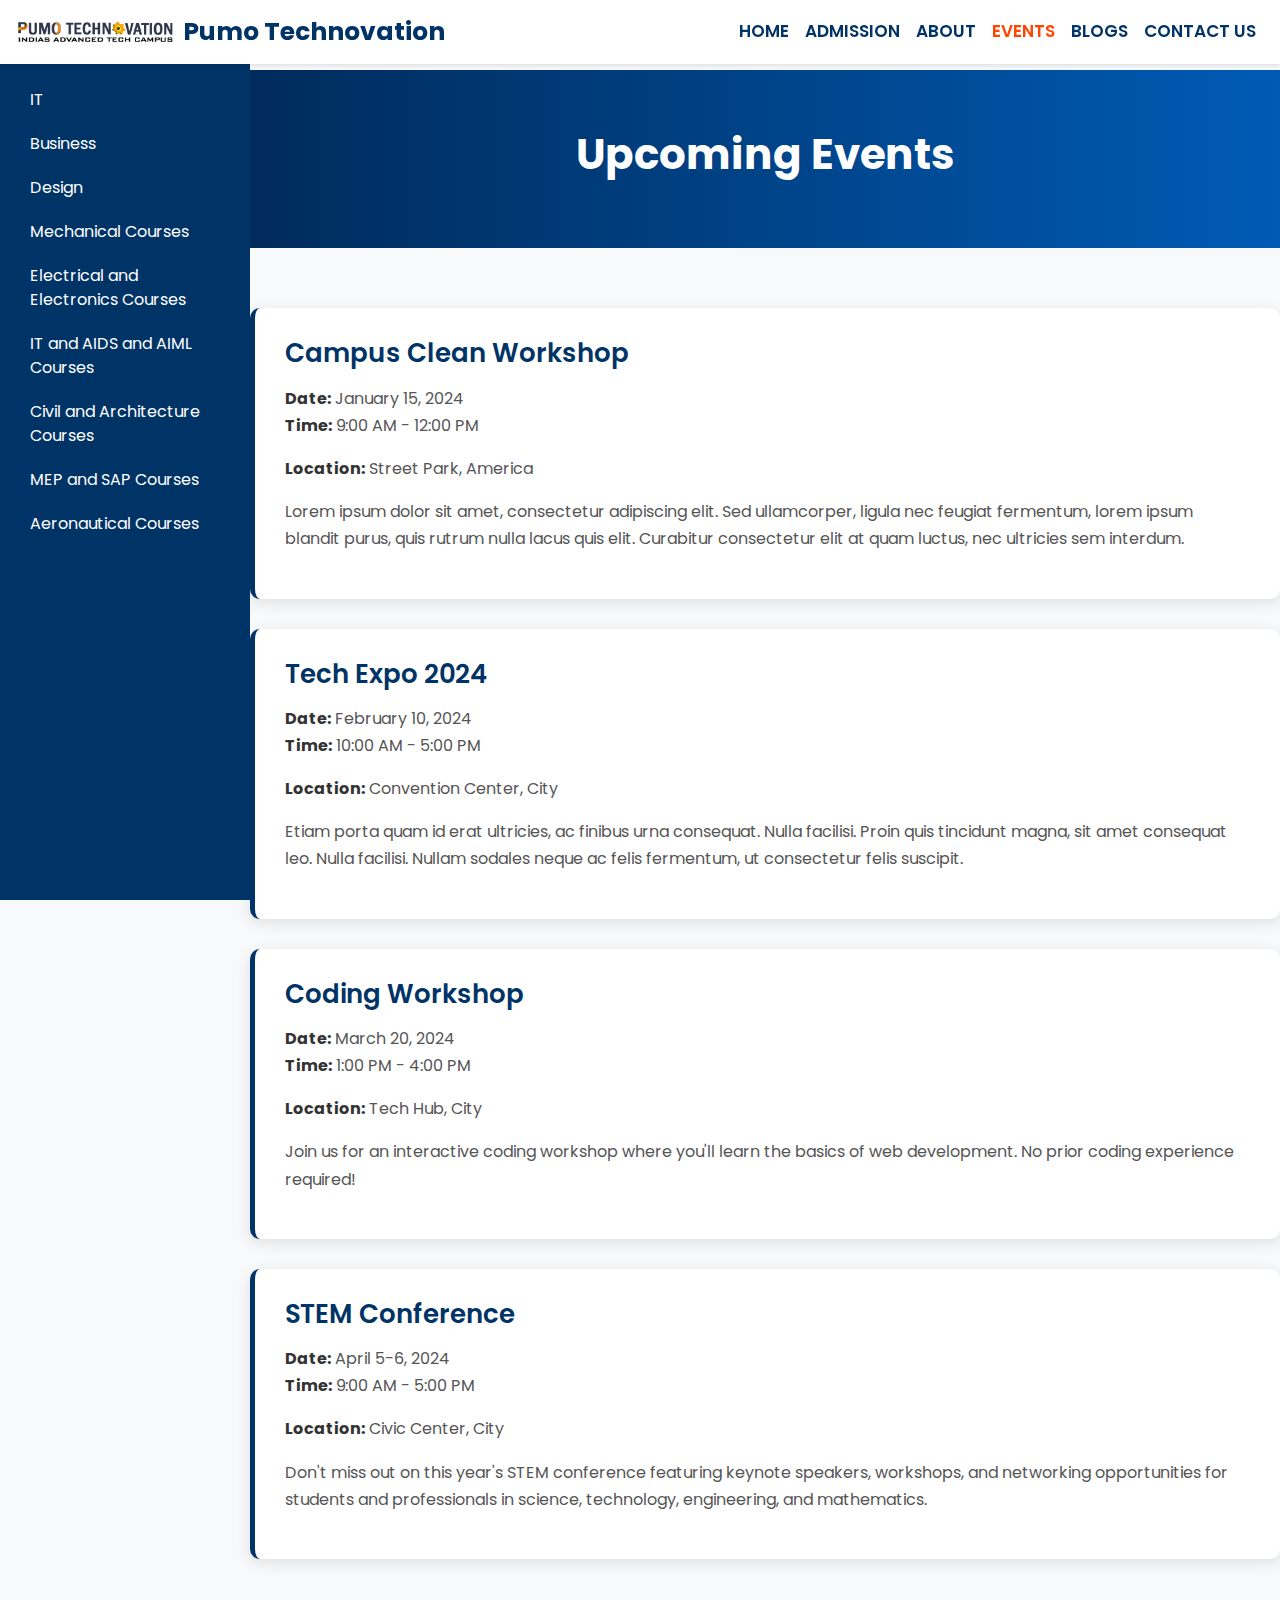
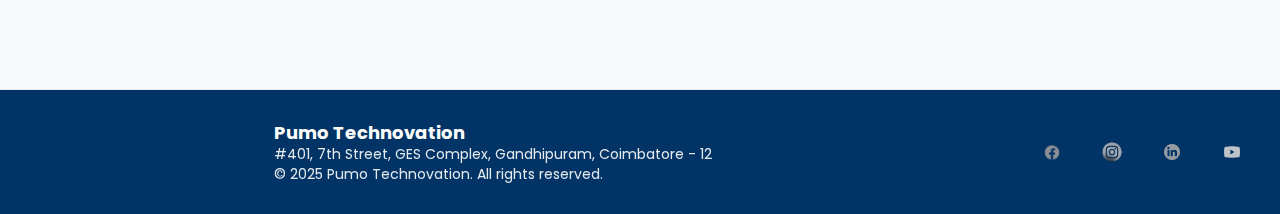
<file: pages/Events.html>
<!DOCTYPE html>
<html lang="en">
<head>
    <meta charset="UTF-8">
    <meta name="viewport" content="width=device-width, initial-scale=1.0">
    <title>Events - Pumo Technovation</title>
    <link href="https://stackpath.bootstrapcdn.com/bootstrap/4.5.2/css/bootstrap.min.css" rel="stylesheet">
    <link href="https://fonts.googleapis.com/css2?family=Poppins:wght@400;600;700&display=swap" rel="stylesheet">
    <link rel="stylesheet" href="../assets/css/style.css">
    <link rel="icon" type="image/png" href="../assets/images/logo-pumo.png">
    <link rel="apple-touch-icon" href="../assets/images/logo-pumo.png">
</head>

<body>
    <div class="main-content-wrapper">
        <div class="left-sidebar">
            <h3>Courses</h3>
            <ul>
                <li><a href="#" onclick="showCourseDescription('IT')">IT</a>
                    <ul>
                        <li><a href="#" onclick="showCourseDescription('Web Development')">Web Development</a></li>
                        <li><a href="#" onclick="showCourseDescription('Software Engineering')">Software Engineering</a></li>
                        <li><a href="#" onclick="showCourseDescription('Data Science')">Data Science</a></li>
                        <li><a href="#" onclick="showCourseDescription('Cybersecurity')">Cybersecurity</a></li>
                        <li><a href="#" onclick="showCourseDescription('Network Administration')">Network Administration</a></li>
                        <li><a href="#" onclick="showCourseDescription('Fullstack Development')">Fullstack Development</a></li>
                        <li><a href="#" onclick="showCourseDescription('AWS Certification')">AWS Certification</a></li>
                    </ul>
                </li>
                <li><a href="#" onclick="showCourseDescription('Business')">Business</a>
                    <ul>
                        <li><a href="#" onclick="showCourseDescription('Finance')">Finance</a></li>
                        <li><a href="#" onclick="showCourseDescription('Marketing')">Marketing</a></li>
                        <li><a href="#" onclick="showCourseDescription('Entrepreneurship')">Entrepreneurship</a></li>
                        <li><a href="#" onclick="showCourseDescription('Management')">Management</a></li>
                        <li><a href="#" onclick="showCourseDescription('International Business')">International Business</a></li>
                    </ul>
                </li>
                <li><a href="#" onclick="showCourseDescription('Design')">Design</a>
                    <ul>
                        <li><a href="#" onclick="showCourseDescription('Graphic Design')">Graphic Design</a></li>
                        <li><a href="#" onclick="showCourseDescription('UI/UX Design')">UI/UX Design</a></li>
                        <li><a href="#" onclick="showCourseDescription('Interior Design')">Interior Design</a></li>
                        <li><a href="#" onclick="showCourseDescription('Fashion Design')">Fashion Design</a></li>
                        <li><a href="#" onclick="showCourseDescription('Industrial Design')">Industrial Design</a></li>
                    </ul>
                </li>
                <li><a href="#" onclick="showCourseDescription('Mechanical Courses')">Mechanical Courses</a>
                    <ul>
                        <li><a href="#" onclick="showCourseDescription('Automotive Design Course')">Automotive Design Course</a></li>
                        <li><a href="#" onclick="showCourseDescription('Industrial Design Engineer Course')">Industrial Design Engineer Course</a></li>
                        <li><a href="#" onclick="showCourseDescription('R&amp;D Design and Analysis Course')">R&amp;D Design and Analysis Course</a></li>
                        <li><a href="#" onclick="showCourseDescription('CAD CAM Course')">CAD CAM Course</a></li>
                        <li><a href="#" onclick="showCourseDescription('Product Design Course')">Product Design Course</a></li>
                        <li><a href="#" onclick="showCourseDescription('Wiring Harness Design Course')">Wiring Harness Design Course</a></li>
                        <li><a href="#" onclick="showCourseDescription('PG program in CAE')">PG program in CAE</a></li>
                        <li><a href="#" onclick="showCourseDescription('Hybrid Vehicle Design &amp; Analysis')">Hybrid Vehicle Design &amp; Analysis</a></li>
                    </ul>
                </li>
                <li><a href="#" onclick="showCourseDescription('Electrical and Electronics Courses')">Electrical and Electronics Courses</a>
                    <ul>
                        <li><a href="#" onclick="showCourseDescription('Embedded Course')">Embedded Course</a></li>
                        <li><a href="#" onclick="showCourseDescription('PLC / SCADA / HMI Automation')">PLC / SCADA / HMI Automation</a></li>
                        <li><a href="#" onclick="showCourseDescription('VLSI Course')">VLSI Course</a></li>
                        <li><a href="#" onclick="showCourseDescription('ECAD Course')">ECAD Course</a></li>
                        <li><a href="#" onclick="showCourseDescription('Robotics Course')">Robotics Course</a></li>
                        <li><a href="#" onclick="showCourseDescription('EV Design Course')">EV Design Course</a></li>
                        <li><a href="#" onclick="showCourseDescription('Simulation Analysis Course')">Simulation Analysis Course</a></li>
                        <li><a href="#" onclick="showCourseDescription('Industrial Automation Course')">Industrial Automation Course</a></li>
                        <li><a href="#" onclick="showCourseDescription('Industrial IOT Engineer Course')">Industrial IOT Engineer Course</a></li>
                        <li><a href="#" onclick="showCourseDescription('BMS Engineer Course')">BMS Engineer Course</a></li>
                        <li><a href="#" onclick="showCourseDescription('PCB Design Engineer Course')">PCB Design Engineer Course</a></li>
                    </ul>
                </li>
                <li><a href="#" onclick="showCourseDescription('IT and AIDS and AIML Courses')">IT and AIDS and AIML Courses</a>
                    <ul>
                        <li><a href="#" onclick="showCourseDescription('Artificial Intelligence Course')">Artificial Intelligence Course</a></li>
                        <li><a href="#" onclick="showCourseDescription('Generative AI')">Generative AI</a></li>
                        <li><a href="#" onclick="showCourseDescription('Ethical Hacking')">Ethical Hacking</a></li>
                        <li><a href="#" onclick="showCourseDescription('Full Stack Developer Course')">Full Stack Developer Course</a></li>
                        <li><a href="#" onclick="showCourseDescription('AWS Course')">AWS Course</a></li>
                        <li><a href="#" onclick="showCourseDescription('Data Science Course')">Data Science Course</a></li>
                        <li><a href="#" onclick="showCourseDescription('Web Developing Course')">Web Developing Course</a></li>
                        <li><a href="#" onclick="showCourseDescription('Java Course')">Java Course</a></li>
                        <li><a href="#" onclick="showCourseDescription('Python Course')">Python Course</a></li>
                        <li><a href="#" onclick="showCourseDescription('Digital Marketing Course')">Digital Marketing Course</a></li>
                        <li><a href="#" onclick="showCourseDescription('Machine Learning Course')">Machine Learning Course</a></li>
                        <li><a href="#" onclick="showCourseDescription('Blockchain Technology Course')">Blockchain Technology Course</a></li>
                        <li><a href="#" onclick="showCourseDescription('Software Testing Course')">Software Testing Course</a></li>
                        <li><a href="#" onclick="showCourseDescription('Android App Course')">Android App Course</a></li>
                        <li><a href="#" onclick="showCourseDescription('.NET Developer Course')">.NET Developer Course</a></li>
                        <li><a href="#" onclick="showCourseDescription('UI/UX Engineer Course')">UI/UX Engineer Course</a></li>
                        <li><a href="#" onclick="showCourseDescription('AR/VR Engineer Course')">AR/VR Engineer Course</a></li>
                        <li><a href="#" onclick="showCourseDescription('DevOps Course')">DevOps Course</a></li>
                        <li><a href="#" onclick="showCourseDescription('Robotic Process Automation Course')">Robotic Process Automation Course</a></li>
                    </ul>
                </li>
                <li><a href="#" onclick="showCourseDescription('Civil and Architecture Courses')">Civil and Architecture Courses</a>
                    <ul>
                        <li><a href="#" onclick="showCourseDescription('BIM Course')">BIM Course</a></li>
                        <li><a href="#" onclick="showCourseDescription('Structural Design Course')">Structural Design Course</a></li>
                        <li><a href="#" onclick="showCourseDescription('3ds Max Course')">3ds Max Course</a></li>
                        <li><a href="#" onclick="showCourseDescription('Revit Architect Course')">Revit Architect Course</a></li>
                        <li><a href="#" onclick="showCourseDescription('Interior Design Course')">Interior Design Course</a></li>
                        <li><a href="#" onclick="showCourseDescription('Architectural Design Course')">Architectural Design Course</a></li>
                        <li><a href="#" onclick="showCourseDescription('Building Design Course')">Building Design Course</a></li>
                    </ul>
                </li>
                <li><a href="#" onclick="showCourseDescription('MEP and SAP Courses')">MEP and SAP Courses</a>
                    <ul>
                        <li><a href="#" onclick="showCourseDescription('MEP Design Course')">MEP Design Course</a></li>
                        <li><a href="#" onclick="showCourseDescription('Revit MEP Course')">Revit MEP Course</a></li>
                        <li><a href="#" onclick="showCourseDescription('SAP HVAC Course')">SAP HVAC Course</a></li>
                        <li><a href="#" onclick="showCourseDescription('SAP FICO Course')">SAP FICO Course</a></li>
                        <li><a href="#" onclick="showCourseDescription('SAP SD Course')">SAP SD Course</a></li>
                        <li><a href="#" onclick="showCourseDescription('SAP ABAP Course')">SAP ABAP Course</a></li>
                        <li><a href="#" onclick="showCourseDescription('SAP MM Course')">SAP MM Course</a></li>
                    </ul>
                </li>
                <li><a href="#" onclick="showCourseDescription('Aeronautical Courses')">Aeronautical Courses</a>
                    <ul>
                        <li><a href="#" onclick="showCourseDescription('CAE Course')">CAE Course</a></li>
                        <li><a href="#" onclick="showCourseDescription('Hybrid Vehicle Design &amp; Analysis')">Hybrid Vehicle Design &amp; Analysis</a></li>
                    </ul>
                </li>
            </ul>
        </div>
    </div>
    <div class="main-content">
        <nav class="navbar navbar-expand-lg navbar-light fixed-top">
            <a class="navbar-brand" href="../index.html"><img src="../assets/images/logo-pumo.png" alt="Pumo Technovation Logo" class="brand-logo"><span>Pumo Technovation</span></a>
            <button class="navbar-toggler" type="button" data-toggle="collapse" data-target="#navbarNav" aria-controls="navbarNav" aria-expanded="false" aria-label="Toggle navigation">
                <span class="navbar-toggler-icon"></span>
            </button>
            <div class="collapse navbar-collapse" id="navbarNav">
                <ul class="navbar-nav ml-auto">
                    <li class="nav-item"><a class="nav-link" href="../index.html">HOME</a></li>
                    <li class="nav-item"><a class="nav-link" href="Form.html">ADMISSION</a></li>
                    <li class="nav-item"><a class="nav-link" href="About.html">ABOUT</a></li>
                    <li class="nav-item"><a class="nav-link" href="Events.html">EVENTS</a></li>
                    <li class="nav-item"><a class="nav-link" href="Blogs.html">BLOGS</a></li>
                    <li class="nav-item"><a class="nav-link" href="Contact.html">CONTACT US</a></li>
                </ul>
            </div>
        </nav>

    <div class="page-header">
        <h1>Upcoming Events</h1>
    </div>
    <div class="container events-container">
        <div class="event-card">
            <h3 class="event-title">Campus Clean Workshop</h3>
            <div class="event-details">
                <p class="event-time"><strong>Date:</strong> January 15, 2024<br><strong>Time:</strong> 9:00 AM - 12:00 PM</p>
                <p class="event-location"><strong>Location:</strong> Street Park, America</p>
                <p class="event-description">Lorem ipsum dolor sit amet, consectetur adipiscing elit. Sed ullamcorper, ligula nec feugiat fermentum, lorem ipsum blandit purus, quis rutrum nulla lacus quis elit. Curabitur consectetur elit at quam luctus, nec ultricies sem interdum.</p>
            </div>
        </div>
        <div class="event-card">
            <h3 class="event-title">Tech Expo 2024</h3>
            <div class="event-details">
                <p class="event-time"><strong>Date:</strong> February 10, 2024<br><strong>Time:</strong> 10:00 AM - 5:00 PM</p>
                <p class="event-location"><strong>Location:</strong> Convention Center, City</p>
                <p class="event-description">Etiam porta quam id erat ultricies, ac finibus urna consequat. Nulla facilisi. Proin quis tincidunt magna, sit amet consequat leo. Nulla facilisi. Nullam sodales neque ac felis fermentum, ut consectetur felis suscipit.</p>
            </div>
        </div>
        <div class="event-card">
            <h3 class="event-title">Coding Workshop</h3>
            <div class="event-details">
                <p class="event-time"><strong>Date:</strong> March 20, 2024<br><strong>Time:</strong> 1:00 PM - 4:00 PM</p>
                <p class="event-location"><strong>Location:</strong> Tech Hub, City</p>
                <p class="event-description">Join us for an interactive coding workshop where you'll learn the basics of web development. No prior coding experience required!</p>
            </div>
        </div>
        <div class="event-card">
            <h3 class="event-title">STEM Conference</h3>
            <div class="event-details">
                <p class="event-time"><strong>Date:</strong> April 5-6, 2024<br><strong>Time:</strong> 9:00 AM - 5:00 PM</p>
                <p class="event-location"><strong>Location:</strong> Civic Center, City</p>
                <p class="event-description">Don't miss out on this year's STEM conference featuring keynote speakers, workshops, and networking opportunities for students and professionals in science, technology, engineering, and mathematics.</p>
            </div>
        </div>
    </div>
    </div>
    <div class="popup" id="popup">
        <div class="popup-content">
            <span class="close" id="closePopup">&times;</span>
            <h2>Course Description</h2>
            <p id="courseDescription">Click on a course to see its description.</p>
        </div>
    </div>
    <footer class="site-footer">
        <div class="container">
            <div class="footer-content">
                <div class="footer-left">
                    <p class="brand">Pumo Technovation</p>
                    <p class="meta">#401, 7th Street, GES Complex, Gandhipuram, Coimbatore - 12</p>
                    <p class="copy">© 2025 Pumo Technovation. All rights reserved.</p>
                </div>
                <div class="footer-social">
                    <a href="https://www.facebook.com/profile.php?id=100087434891167"><img src="../assets/images/icon-facebook.png" alt="Facebook"></a>
                    <a href="https://www.instagram.com/pumotechnovationindia/"><img src="../assets/images/icon-instagram.png" alt="Instagram"></a>
                    <a href="https://www.linkedin.com/in/pumo-technovation-2b6168249/"><img src="../assets/images/icon-linkedin.png" alt="LinkedIn"></a>
                    <a href="https://www.youtube.com/channel/UCB-bWhRwn5ZCdVhNLvTzjsQ"><img src="../assets/images/icon-youtube.png" alt="Youtube"></a>
                </div>
            </div>
        </div>
    </footer>
    <script src="https://code.jquery.com/jquery-3.5.1.slim.min.js"></script>
    <script src="https://cdn.jsdelivr.net/npm/@popperjs/core@2.5.4/dist/umd/popper.min.js"></script>
    <script src="https://stackpath.bootstrapcdn.com/bootstrap/4.5.2/js/bootstrap.min.js"></script>
    <script src="../assets/js/script.js"></script>
</body>
</html>
</file>
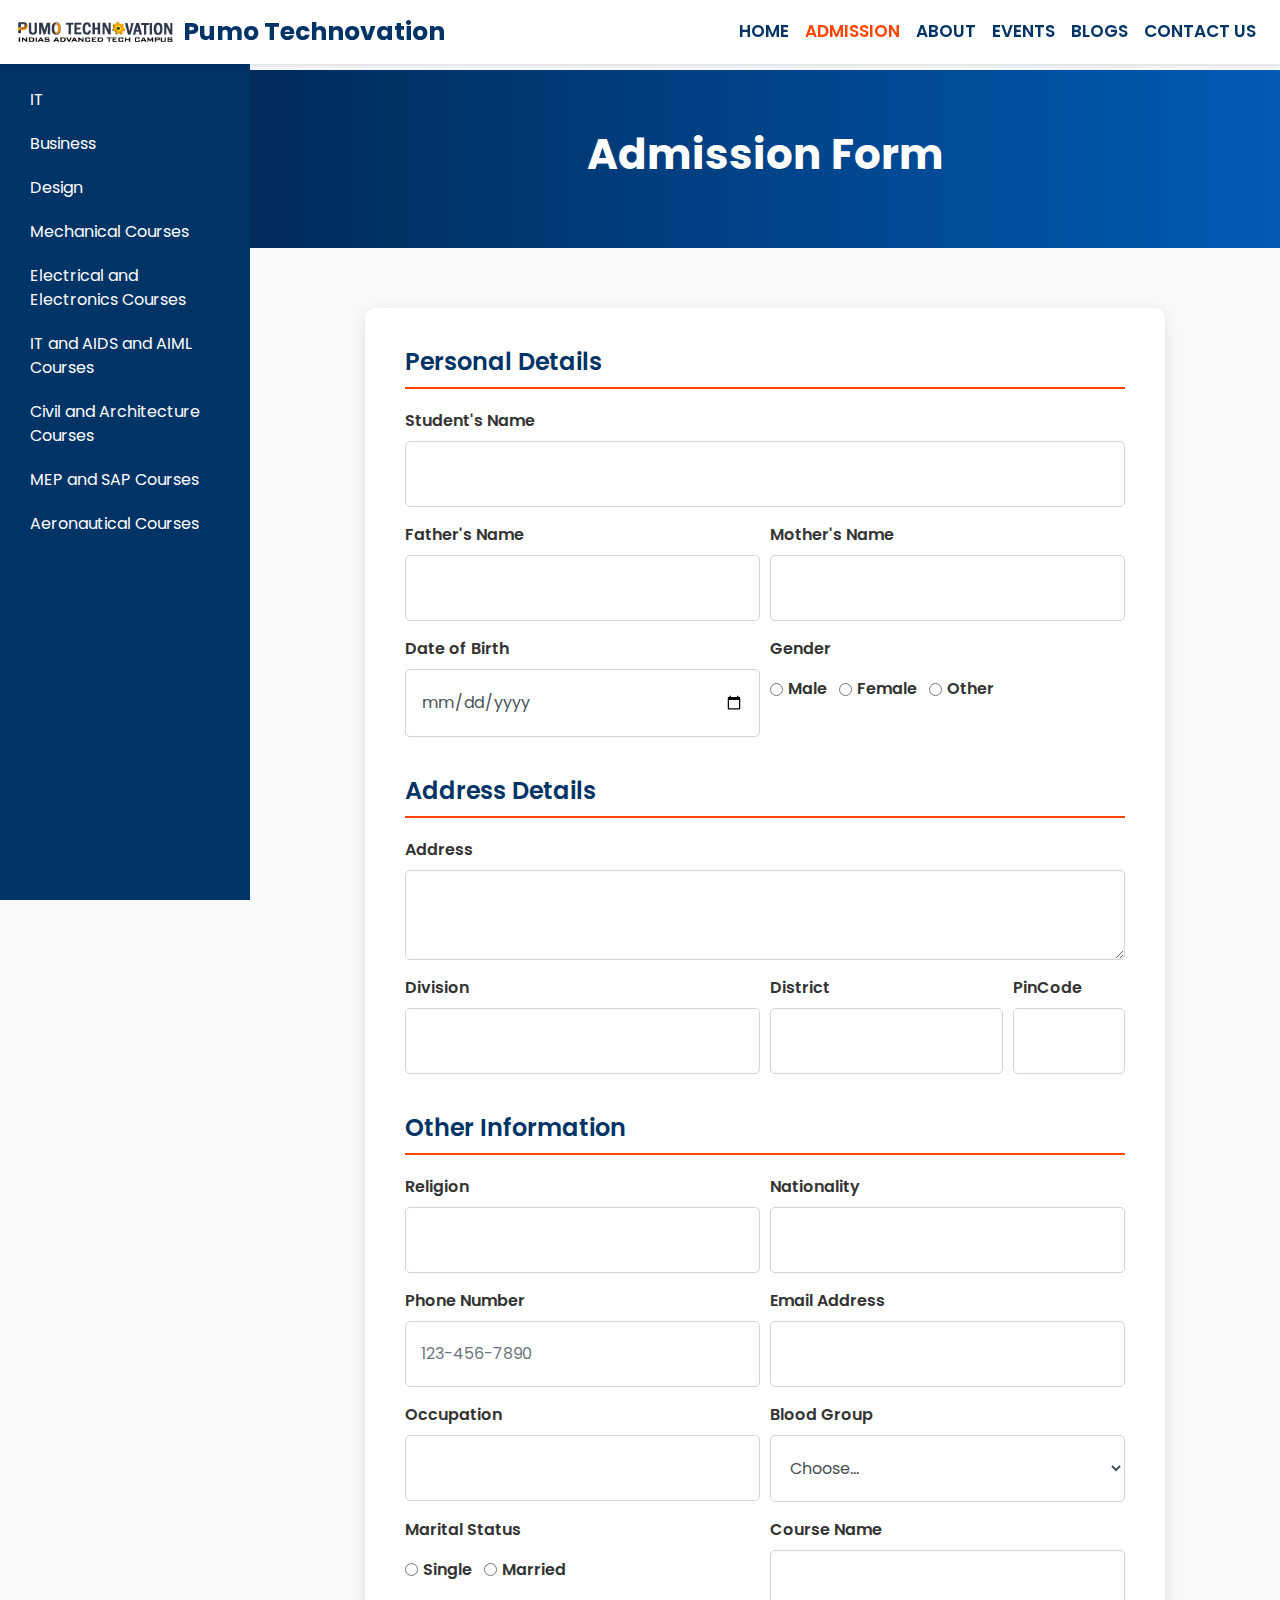
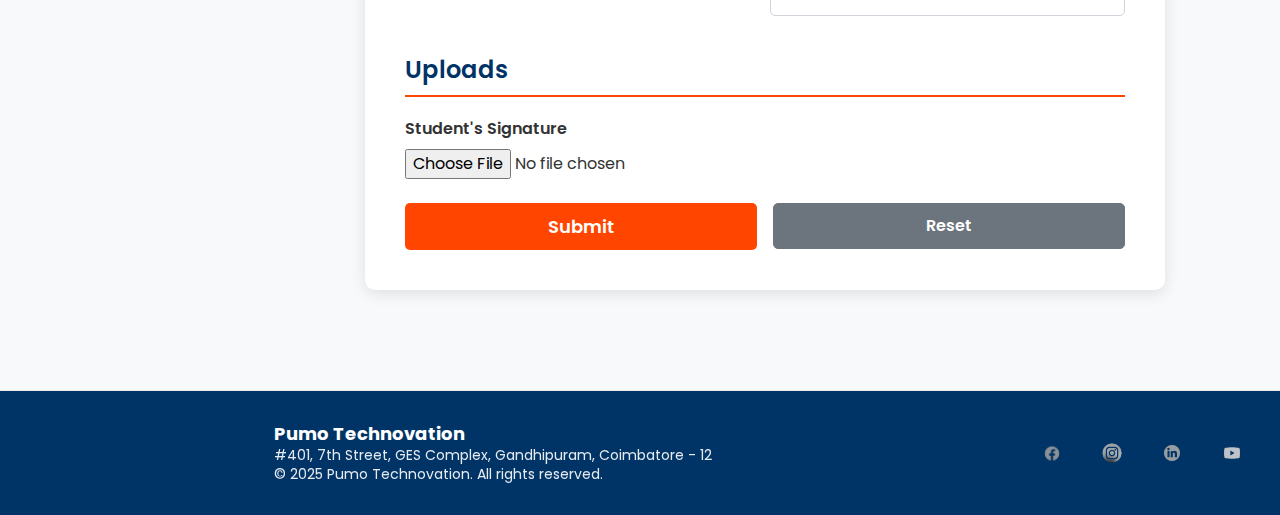
<file: pages/Form.html>
<!DOCTYPE html>
<html lang="en">
<head>
    <meta charset="UTF-8">
    <meta name="viewport" content="width=device-width, initial-scale=1.0">
    <title>Admission Form - Pumo Technovation</title>
    <link href="https://stackpath.bootstrapcdn.com/bootstrap/4.5.2/css/bootstrap.min.css" rel="stylesheet">
    <link href="https://fonts.googleapis.com/css2?family=Poppins:wght@400;600;700&display=swap" rel="stylesheet">
    <link rel="stylesheet" href="../assets/css/style.css">
    <link rel="icon" type="image/png" href="../assets/images/logo-pumo.png">
    <link rel="apple-touch-icon" href="../assets/images/logo-pumo.png">
</head>

<body>
    <div class="left-sidebar">
        <h3>Courses</h3>
        <ul>
            <li><a href="#" onclick="showCourseDescription('IT')">IT</a>
                <ul>
                    <li><a href="#" onclick="showCourseDescription('Web Development')">Web Development</a></li>
                    <li><a href="#" onclick="showCourseDescription('Software Engineering')">Software Engineering</a></li>
                    <li><a href="#" onclick="showCourseDescription('Data Science')">Data Science</a></li>
                    <li><a href="#" onclick="showCourseDescription('Cybersecurity')">Cybersecurity</a></li>
                    <li><a href="#" onclick="showCourseDescription('Network Administration')">Network Administration</a></li>
                    <li><a href="#" onclick="showCourseDescription('Fullstack Development')">Fullstack Development</a></li>
                    <li><a href="#" onclick="showCourseDescription('AWS Certification')">AWS Certification</a></li>
                </ul>
            </li>
            <li><a href="#" onclick="showCourseDescription('Business')">Business</a>
                <ul>
                    <li><a href="#" onclick="showCourseDescription('Finance')">Finance</a></li>
                    <li><a href="#" onclick="showCourseDescription('Marketing')">Marketing</a></li>
                    <li><a href="#" onclick="showCourseDescription('Entrepreneurship')">Entrepreneurship</a></li>
                    <li><a href="#" onclick="showCourseDescription('Management')">Management</a></li>
                    <li><a href="#" onclick="showCourseDescription('International Business')">International Business</a></li>
                </ul>
            </li>
            <li><a href="#" onclick="showCourseDescription('Design')">Design</a>
                <ul>
                    <li><a href="#" onclick="showCourseDescription('Graphic Design')">Graphic Design</a></li>
                    <li><a href="#" onclick="showCourseDescription('UI/UX Design')">UI/UX Design</a></li>
                    <li><a href="#" onclick="showCourseDescription('Interior Design')">Interior Design</a></li>
                    <li><a href="#" onclick="showCourseDescription('Fashion Design')">Fashion Design</a></li>
                    <li><a href="#" onclick="showCourseDescription('Industrial Design')">Industrial Design</a></li>
                </ul>
            </li>
            <li><a href="#" onclick="showCourseDescription('Mechanical Courses')">Mechanical Courses</a>
                <ul>
                    <li><a href="#" onclick="showCourseDescription('Automotive Design Course')">Automotive Design Course</a></li>
                    <li><a href="#" onclick="showCourseDescription('Industrial Design Engineer Course')">Industrial Design Engineer Course</a></li>
                    <li><a href="#" onclick="showCourseDescription('R&amp;D Design and Analysis Course')">R&amp;D Design and Analysis Course</a></li>
                    <li><a href="#" onclick="showCourseDescription('CAD CAM Course')">CAD CAM Course</a></li>
                    <li><a href="#" onclick="showCourseDescription('Product Design Course')">Product Design Course</a></li>
                    <li><a href="#" onclick="showCourseDescription('Wiring Harness Design Course')">Wiring Harness Design Course</a></li>
                    <li><a href="#" onclick="showCourseDescription('PG program in CAE')">PG program in CAE</a></li>
                    <li><a href="#" onclick="showCourseDescription('Hybrid Vehicle Design &amp; Analysis')">Hybrid Vehicle Design &amp; Analysis</a></li>
                </ul>
            </li>
            <li><a href="#" onclick="showCourseDescription('Electrical and Electronics Courses')">Electrical and Electronics Courses</a>
                <ul>
                    <li><a href="#" onclick="showCourseDescription('Embedded Course')">Embedded Course</a></li>
                    <li><a href="#" onclick="showCourseDescription('PLC / SCADA / HMI Automation')">PLC / SCADA / HMI Automation</a></li>
                    <li><a href="#" onclick="showCourseDescription('VLSI Course')">VLSI Course</a></li>
                    <li><a href="#" onclick="showCourseDescription('ECAD Course')">ECAD Course</a></li>
                    <li><a href="#" onclick="showCourseDescription('Robotics Course')">Robotics Course</a></li>
                    <li><a href="#" onclick="showCourseDescription('EV Design Course')">EV Design Course</a></li>
                    <li><a href="#" onclick="showCourseDescription('Simulation Analysis Course')">Simulation Analysis Course</a></li>
                    <li><a href="#" onclick="showCourseDescription('Industrial Automation Course')">Industrial Automation Course</a></li>
                    <li><a href="#" onclick="showCourseDescription('Industrial IOT Engineer Course')">Industrial IOT Engineer Course</a></li>
                    <li><a href="#" onclick="showCourseDescription('BMS Engineer Course')">BMS Engineer Course</a></li>
                    <li><a href="#" onclick="showCourseDescription('PCB Design Engineer Course')">PCB Design Engineer Course</a></li>
                </ul>
            </li>
            <li><a href="#" onclick="showCourseDescription('IT and AIDS and AIML Courses')">IT and AIDS and AIML Courses</a>
                <ul>
                    <li><a href="#" onclick="showCourseDescription('Artificial Intelligence Course')">Artificial Intelligence Course</a></li>
                    <li><a href="#" onclick="showCourseDescription('Generative AI')">Generative AI</a></li>
                    <li><a href="#" onclick="showCourseDescription('Ethical Hacking')">Ethical Hacking</a></li>
                    <li><a href="#" onclick="showCourseDescription('Full Stack Developer Course')">Full Stack Developer Course</a></li>
                    <li><a href="#" onclick="showCourseDescription('AWS Course')">AWS Course</a></li>
                    <li><a href="#" onclick="showCourseDescription('Data Science Course')">Data Science Course</a></li>
                    <li><a href="#" onclick="showCourseDescription('Web Developing Course')">Web Developing Course</a></li>
                    <li><a href="#" onclick="showCourseDescription('Java Course')">Java Course</a></li>
                    <li><a href="#" onclick="showCourseDescription('Python Course')">Python Course</a></li>
                    <li><a href="#" onclick="showCourseDescription('Digital Marketing Course')">Digital Marketing Course</a></li>
                    <li><a href="#" onclick="showCourseDescription('Machine Learning Course')">Machine Learning Course</a></li>
                    <li><a href="#" onclick="showCourseDescription('Blockchain Technology Course')">Blockchain Technology Course</a></li>
                    <li><a href="#" onclick="showCourseDescription('Software Testing Course')">Software Testing Course</a></li>
                    <li><a href="#" onclick="showCourseDescription('Android App Course')">Android App Course</a></li>
                    <li><a href="#" onclick="showCourseDescription('.NET Developer Course')">.NET Developer Course</a></li>
                    <li><a href="#" onclick="showCourseDescription('UI/UX Engineer Course')">UI/UX Engineer Course</a></li>
                    <li><a href="#" onclick="showCourseDescription('AR/VR Engineer Course')">AR/VR Engineer Course</a></li>
                    <li><a href="#" onclick="showCourseDescription('DevOps Course')">DevOps Course</a></li>
                    <li><a href="#" onclick="showCourseDescription('Robotic Process Automation Course')">Robotic Process Automation Course</a></li>
                </ul>
            </li>
            <li><a href="#" onclick="showCourseDescription('Civil and Architecture Courses')">Civil and Architecture Courses</a>
                <ul>
                    <li><a href="#" onclick="showCourseDescription('BIM Course')">BIM Course</a></li>
                    <li><a href="#" onclick="showCourseDescription('Structural Design Course')">Structural Design Course</a></li>
                    <li><a href="#" onclick="showCourseDescription('3ds Max Course')">3ds Max Course</a></li>
                    <li><a href="#" onclick="showCourseDescription('Revit Architect Course')">Revit Architect Course</a></li>
                    <li><a href="#" onclick="showCourseDescription('Interior Design Course')">Interior Design Course</a></li>
                    <li><a href="#" onclick="showCourseDescription('Architectural Design Course')">Architectural Design Course</a></li>
                    <li><a href="#" onclick="showCourseDescription('Building Design Course')">Building Design Course</a></li>
                </ul>
            </li>
            <li><a href="#" onclick="showCourseDescription('MEP and SAP Courses')">MEP and SAP Courses</a>
                <ul>
                    <li><a href="#" onclick="showCourseDescription('MEP Design Course')">MEP Design Course</a></li>
                    <li><a href="#" onclick="showCourseDescription('Revit MEP Course')">Revit MEP Course</a></li>
                    <li><a href="#" onclick="showCourseDescription('SAP HVAC Course')">SAP HVAC Course</a></li>
                    <li><a href="#" onclick="showCourseDescription('SAP FICO Course')">SAP FICO Course</a></li>
                    <li><a href="#" onclick="showCourseDescription('SAP SD Course')">SAP SD Course</a></li>
                    <li><a href="#" onclick="showCourseDescription('SAP ABAP Course')">SAP ABAP Course</a></li>
                    <li><a href="#" onclick="showCourseDescription('SAP MM Course')">SAP MM Course</a></li>
                </ul>
            </li>
            <li><a href="#" onclick="showCourseDescription('Aeronautical Courses')">Aeronautical Courses</a>
                <ul>
                    <li><a href="#" onclick="showCourseDescription('CAE Course')">CAE Course</a></li>
                    <li><a href="#" onclick="showCourseDescription('Hybrid Vehicle Design &amp; Analysis')">Hybrid Vehicle Design &amp; Analysis</a></li>
                </ul>
            </li>
        </ul>
    </div>
    <div class="main-content">
    <nav class="navbar navbar-expand-lg navbar-light fixed-top">
        <a class="navbar-brand" href="../index.html"><img src="../assets/images/logo-pumo.png" alt="Pumo Technovation Logo" class="brand-logo"><span>Pumo Technovation</span></a>
        <button class="navbar-toggler" type="button" data-toggle="collapse" data-target="#navbarNav" aria-controls="navbarNav" aria-expanded="false" aria-label="Toggle navigation">
            <span class="navbar-toggler-icon"></span>
        </button>
        <div class="collapse navbar-collapse" id="navbarNav">
            <ul class="navbar-nav ml-auto">
                <li class="nav-item"><a class="nav-link" href="../index.html">HOME</a></li>
                <li class="nav-item"><a class="nav-link" href="Form.html">ADMISSION</a></li>
                <li class="nav-item"><a class="nav-link" href="About.html">ABOUT</a></li>
                <li class="nav-item"><a class="nav-link" href="Events.html">EVENTS</a></li>
                <li class="nav-item"><a class="nav-link" href="Blogs.html">BLOGS</a></li>
                <li class="nav-item"><a class="nav-link" href="Contact.html">CONTACT US</a></li>
            </ul>
        </div>
    </nav>
    <div class="page-header"><h1>Admission Form</h1></div>
    <div class="container form-wrapper">
        <form class="admission-form" novalidate>
            <h3 class="form-section-title">Personal Details</h3>
            <div class="form-row">
                <div class="form-group col-md-12"><label for="stdname">Student's Name</label><input type="text" class="form-control" id="stdname" required></div>
                <div class="form-group col-md-6"><label for="fname">Father's Name</label><input type="text" class="form-control" id="fname" required></div>
                <div class="form-group col-md-6"><label for="mname">Mother's Name</label><input type="text" class="form-control" id="mname" required></div>
                <div class="form-group col-md-6"><label for="date">Date of Birth</label><input type="date" class="form-control" id="date" name="date" required></div>
                <div class="form-group col-md-6"><label>Gender</label><div class="pt-2"><div class="form-check form-check-inline"><input class="form-check-input" type="radio" name="gender" id="male" value="Male" required><label class="form-check-label" for="male">Male</label></div><div class="form-check form-check-inline"><input class="form-check-input" type="radio" name="gender" id="female" value="Female" required><label class="form-check-label" for="female">Female</label></div><div class="form-check form-check-inline"><input class="form-check-input" type="radio" name="gender" id="Other" value="Other" required><label class="form-check-label" for="Other">Other</label></div></div></div>
            </div>
            <h3 class="form-section-title mt-4">Address Details</h3>
            <div class="form-group"><label for="add">Address</label><textarea class="form-control" name="add" id="add" required></textarea></div>
            <div class="form-row">
                <div class="form-group col-md-6"><label for="dname">Division</label><input type="text" class="form-control" id="dname" name="dname" required></div>
                <div class="form-group col-md-4"><label for="dtname">District</label><input type="text" class="form-control" id="dtname" name="dtname" required></div>
                <div class="form-group col-md-2"><label for="pin">PinCode</label><input type="text" class="form-control" id="pin" name="pin" maxlength="6" required></div>
            </div>
            <h3 class="form-section-title mt-4">Other Information</h3>
            <div class="form-row">
                <div class="form-group col-md-6"><label for="religion">Religion</label><input type="text" class="form-control" id="religion" name="religion" required></div>
                <div class="form-group col-md-6"><label for="naty">Nationality</label><input type="text" class="form-control" id="naty" name="naty" required></div>
                <div class="form-group col-md-6"><label for="pnum">Phone Number</label><input type="tel" class="form-control" id="pnum" name="pnum" placeholder="123-456-7890" required></div>
                <div class="form-group col-md-6"><label for="email">Email Address</label><input type="email" class="form-control" id="email" name="email" required></div>
                <div class="form-group col-md-6"><label for="ocpn">Occupation</label><input type="text" class="form-control" id="ocpn" name="ocpn" required></div>
                <div class="form-group col-md-6"><label for="pgroup">Blood Group</label><select class="form-control" name="pgroup" id="pgroup" required><option value="" disabled selected>Choose...</option><option value="Opass">O+</option><option value="Oneg">O-</option><option value="Bpass">B+</option><option value="Bneg">B-</option><option value="ABpass">AB+</option><option value="ABneg">AB-</option></select></div>
                <div class="form-group col-md-6"><label>Marital Status</label><div class="pt-2"><div class="form-check form-check-inline"><input class="form-check-input" type="radio" id="single" name="status" value="single" required><label class="form-check-label" for="single">Single</label></div><div class="form-check form-check-inline"><input class="form-check-input" type="radio" id="married" name="status" value="married" required><label class="form-check-label" for="married">Married</label></div></div></div>
                <div class="form-group col-md-6"><label for="course">Course Name</label><input type="text" class="form-control" id="course" name="course" required></div>
            </div>
             <h3 class="form-section-title mt-4">Uploads</h3>
            <div class="form-group">
                <label for="sig">Student's Signature</label>
                <input type="file" class="form-control-file" id="sig" name="sig" required>
            </div>
            <div class="text-center mt-4">
                <button type="submit" class="btn btn-submit" id="submitBtn">Submit</button>
                <button type="reset" class="btn btn-reset" id="resetBtn">Reset</button>
            </div>
        </form>
    </div>
    </div>
    <div class="popup" id="popup">
        <div class="popup-content">
            <span class="close" id="closePopup">&times;</span>
            <h2>Course Description</h2>
            <p id="courseDescription">Click on a course to see its description.</p>
        </div>
    </div>
    <footer class="site-footer">
        <div class="container">
            <div class="footer-content">
                <div class="footer-left">
                    <p class="brand">Pumo Technovation</p>
                    <p class="meta">#401, 7th Street, GES Complex, Gandhipuram, Coimbatore - 12</p>
                    <p class="copy">© 2025 Pumo Technovation. All rights reserved.</p>
                </div>
                <div class="footer-social">
                    <a href="https://www.facebook.com/profile.php?id=100087434891167"><img src="../assets/images/icon-facebook.png" alt="Facebook"></a>
                    <a href="https://www.instagram.com/pumotechnovationindia/"><img src="../assets/images/icon-instagram.png" alt="Instagram"></a>
                    <a href="https://www.linkedin.com/in/pumo-technovation-2b6168249/"><img src="../assets/images/icon-linkedin.png" alt="LinkedIn"></a>
                    <a href="https://www.youtube.com/channel/UCB-bWhRwn5ZCdVhNLvTzjsQ"><img src="../assets/images/icon-youtube.png" alt="Youtube"></a>
                </div>
            </div>
        </div>
    </footer>
    <script src="https://code.jquery.com/jquery-3.5.1.slim.min.js"></script>
    <script src="https://cdn.jsdelivr.net/npm/@popperjs/core@2.5.4/dist/umd/popper.min.js"></script>
    <script src="https://stackpath.bootstrapcdn.com/bootstrap/4.5.2/js/bootstrap.min.js"></script>
    <script src="../assets/js/script.js"></script>
</body>
</html>
</file>
<file: assets/css/style.css>
/* General Body and Font Styles */
body {
    font-family: 'Poppins', sans-serif;
    background-color: #f8f9fa;
    color: #333;
}

/* Navbar Styling (Consistent across all pages) */
.navbar {
    background-color: #ffffff !important;
    box-shadow: 0 2px 4px rgba(0,0,0,0.1);
}

.navbar-brand {
    font-size: 25px;
    font-weight: 700;
    color: #003366 !important;
}
 .navbar .navbar-brand {
     display: flex;
     align-items: center;
     gap: 8px;
 }
 .brand-logo {
     height: 28px;
     width: auto;
     display: inline-block;
     vertical-align: middle;
 }

.navbar-nav .nav-link {
    color: #003366 !important;
    font-size: 17px;
    font-weight: 600;
    padding: 10px 20px;
    transition: color 0.3s;
}

.navbar-nav .nav-link:hover, .navbar-nav .nav-link.active {
    color: #ff4500 !important;
}

/* General Page Header for About, Blogs, Contact, Events, Form */
.page-header {
    background: linear-gradient(to right, #002b5b, #005bb5);
    padding: 60px 20px;
    text-align: center;
    color: white;
}

.page-header h1 {
    font-weight: 700;
    font-size: 42px;
}

/* --- Welcome Page Specific Styles --- */

.left-sidebar {
    background-color: #003366;
    color: white;
    width: 250px;
    padding: 20px;
    position: fixed;
    top: 0;
    left: 0;
    height: 100%;
    overflow-y: auto;
    z-index: 1000;
    transition: transform 0.3s ease-in-out;
    box-sizing: border-box;
    -ms-overflow-style: none;
    scrollbar-width: none;
}

.left-sidebar::-webkit-scrollbar {
    width: 0;
    height: 0;
}

html,
body {
    -ms-overflow-style: none;
    scrollbar-width: none;
}

html::-webkit-scrollbar,
body::-webkit-scrollbar {
    width: 0;
    height: 0;
}

.left-sidebar h3 {
    color: white;
    font-size: 22px;
    margin-bottom: 20px;
    border-bottom: 2px solid #ff4500;
    padding-bottom: 10px;
}

.left-sidebar ul {
    list-style-type: none;
    padding: 0;
    margin: 0;
}

.left-sidebar ul li a {
    color: white;
    text-decoration: none;
    font-size: 16px;
    display: block;
    padding: 10px;
    border-radius: 5px;
    transition: background-color 0.3s;
}

.left-sidebar ul li a:hover {
    background-color: #004080;
}

.left-sidebar ul ul {
    display: none;
    padding-left: 20px;
}

.left-sidebar ul li:hover > ul {
    display: block;
}

.main-content {
    margin-left: 250px;
    padding-top: 70px;
    transition: margin-left 0.3s ease-in-out;
}

.header-content {
    text-align: center;
    padding: 50px 20px;
    background: linear-gradient(to right, #002b5b, #005bb5);
    color: white;
}

.header-content h1 {
    font-size: 48px;
    font-weight: 700;
}

.header-content h2 {
    font-size: 36px;
    font-weight: 600;
    color: #ff4500;
}

.header-content p {
    font-size: 18px;
    color: #f0f0f0;
}

.btn-primary {
    background-color: #ff4500;
    border-color: #ff4500;
    color: white;
    padding: 12px 30px;
    font-size: 18px;
    font-weight: 600;
    border-radius: 50px;
    transition: background-color 0.3s, transform 0.3s;
}

.btn-primary:hover {
    background-color: #e03e00;
    border-color: #e03e00;
    transform: translateY(-2px);
}

.features {
    padding: 50px 20px;
}

.feature {
    background-color: #fff;
    border-radius: 10px;
    padding: 30px;
    box-shadow: 0 4px 15px rgba(0,0,0,0.1);
    transition: transform 0.3s, box-shadow 0.3s;
    margin-bottom: 20px;
    height: 100%;
}

.feature:hover {
    transform: translateY(-10px);
    box-shadow: 0 8px 25px rgba(0,0,0,0.15);
}

.feature h3 {
    color: #003366;
    font-size: 24px;
    font-weight: 600;
    margin-bottom: 15px;
}

.feature p {
    color: #666;
    font-size: 16px;
}

.popup {
    display: none;
    position: fixed;
    top: 0;
    left: 0;
    width: 100%;
    height: 100%;
    background-color: rgba(0,0,0,0.6);
    z-index: 1001;
    align-items: center;
    justify-content: center;
}

.popup-content {
    background-color: #fff;
    border-radius: 10px;
    padding: 30px;
    width: 90%;
    max-width: 600px;
    max-height: 80%;
    overflow-y: auto;
    position: relative;
}

.close {
    position: absolute;
    top: 15px;
    right: 15px;
    cursor: pointer;
    font-size: 28px;
    color: #888;
}

/* --- About Page Specific Styles --- */

.about-section {
    padding: 60px 0;
}
.about-heading {
    font-size: 36px;
    font-weight: 700;
    color: #003366;
    margin-bottom: 30px;
    text-align: center;
}
.about-text {
    font-size: 18px;
    line-height: 1.8;
    color: #555;
}
.logo-section {
    background-color: #ffffff;
    padding: 40px 0;
    text-align: center;
}
.company-logo {
    width: 120px;
    margin: 15px;
    filter: grayscale(100%);
    transition: filter 0.3s;
}
.company-logo:hover {
    filter: grayscale(0%);
}
.mission-vision-section {
    padding: 60px 0;
}
.info-card {
    background-color: #fff;
    padding: 30px;
    border-radius: 10px;
    box-shadow: 0 4px 15px rgba(0,0,0,0.1);
    text-align: center;
    height: 100%;
}
.info-card img {
    width: 80px;
    margin-bottom: 20px;
}
.info-card h2 {
    font-size: 24px;
    font-weight: 600;
    color: #003366;
    margin-bottom: 15px;
}

/* --- Blogs Page Specific Styles --- */

.content-container {
    padding: 60px 0;
}
.card {
    margin-bottom: 30px;
    border: none;
    border-radius: 10px;
    box-shadow: 0 4px 15px rgba(0, 0, 0, 0.1);
    transition: transform 0.3s, box-shadow 0.3s;
}
.card:hover {
    transform: translateY(-10px);
    box-shadow: 0 8px 25px rgba(0,0,0,0.15);
}
.card img {
    border-top-left-radius: 10px;
    border-top-right-radius: 10px;
}
.card-title {
    font-size: 22px;
    font-weight: 600;
    color: #003366;
}
.card-text {
    font-size: 16px;
    color: #555;
}
.clients-section {
    padding: 60px 0;
    background-color: #ffffff;
}
.clients-section h1 {
    text-align: center;
    font-size: 36px;
    font-weight: 700;
    color: #003366;
    margin-bottom: 40px;
}
.client-logo {
    padding: 15px;
    text-align: center;
}
.client-logo img {
    max-width: 150px;
    filter: grayscale(100%);
    opacity: 0.7;
    transition: all 0.3s;
}
.client-logo img:hover {
    filter: grayscale(0%);
    opacity: 1;
}

/* --- Contact Page Specific Styles --- */
.form-section {
    padding: 60px 0;
}
.form-container {
    background-color: white;
    padding: 40px;
    border-radius: 10px;
    box-shadow: 0 4px 15px rgba(0,0,0,0.1);
    max-width: 700px;
    margin: 0 auto;
}
.form-container h2 {
    font-weight: 700;
    color: #003366;
}

.btn-submit {
    width: 100%;
    padding: 12px;
    border-radius: 5px;
    background-color: #ff4500;
    color: white;
    font-size: 18px;
    font-weight: 600;
    transition: background-color 0.3s;
    border: none;
}
.btn-submit:hover {
    background-color: #e03e00;
}
.branches-section {
    padding: 60px 0;
    background-color: #ffffff;
}
.branches-section h2 {
    text-align: center;
    font-size: 36px;
    font-weight: 700;
    color: #003366;
    margin-bottom: 40px;
}
.branch-card {
    background-color: #f8f9fa;
    border-radius: 10px;
    padding: 36px;
    margin-bottom: 0;
    border: 1px solid #e0e0e0;
    height: 100%;
    display: flex;
    flex-direction: column;
    justify-content: flex-start;
    transition: transform 0.25s ease, box-shadow 0.25s ease;
    will-change: transform;
    gap: 12px;
}
.branch-card h3 {
    font-size: 22px;
    font-weight: 600;
    color: #003366;
    margin: 0;
}
.branch-card p {
    font-size: 16px;
    color: #555;
    margin: 0;
}
.branches-section .row {
    margin-left: -12px;
    margin-right: -12px;
    row-gap: 36px;
}
.branches-section .row > div {
    display: flex;
    padding-left: 12px;
    padding-right: 12px;
}
.branches-section .branch-card:hover {
    transform: translateY(-6px);
    box-shadow: 0 10px 24px rgba(0,0,0,0.15);
    border-color: transparent;
}
.social-section {
    padding: 40px 0;
    text-align: center;
}
.social-icons a {
    margin: 0 10px;
}
.social-icons img {
    width: 40px;
    transition: transform 0.3s;
}
.social-icons img:hover {
    transform: scale(1.1);
}

/* --- Global Footer Styles --- */
.site-footer {
    background-color: #003366;
    border-top: 1px solid #eaeaea;
    padding: 30px 0;
    margin-top: 40px;
    color: #ffffff;
}
.site-footer .footer-content {
    display: flex;
    align-items: center;
    justify-content: space-between;
    gap: 16px;
    flex-wrap: wrap;
}
.site-footer .footer-left {
    line-height: 1.4;
    flex: 1 1 360px;
    min-width: 260px;
}
.site-footer .footer-left .brand {
    font-weight: 700;
    font-size: 18px;
    margin: 0;
}
.site-footer .footer-left .meta,
.site-footer .footer-left .copy {
    font-size: 14px;
    margin: 0;
    opacity: 0.9;
}
.footer-social {
    display: flex;
    justify-content: flex-end;
    align-items: center;
    gap: 12px;
    margin-left: auto;
}
.footer-social a {
    margin: 0 8px;
    display: inline-block;
}
.footer-social img {
    width: 32px;
    transition: transform 0.3s, filter 0.3s, opacity 0.3s;
    filter: invert(100%) sepia(0%) saturate(0%) hue-rotate(0deg) brightness(105%) contrast(100%);
    opacity: 0.9;
}
.footer-social img:hover {
    transform: scale(1.1);
    opacity: 1;
    filter: invert(45%) sepia(83%) saturate(5927%) hue-rotate(3deg) brightness(98%) contrast(103%);
}

/* --- Events Page Specific Styles --- */
.events-container {
    padding: 60px 0;
}
.event-card {
    background-color: #fff;
    margin-bottom: 30px;
    padding: 30px;
    border-radius: 10px;
    box-shadow: 0 4px 15px rgba(0,0,0,0.1);
    border-left: 5px solid #003366;
    transition: transform 0.3s, box-shadow 0.3s;
}
.event-card:hover {
    transform: translateY(-5px);
    box-shadow: 0 8px 25px rgba(0,0,0,0.15);
}
.event-title {
    font-size: 26px;
    font-weight: 600;
    color: #003366;
    margin-bottom: 15px;
}
.event-details {
    font-size: 16px;
    line-height: 1.7;
    color: #555;
}
.event-time strong, .event-location strong {
    color: #333;
}

/* --- Admission Form Page Specific Styles --- */
.form-wrapper {
    padding: 60px 0;
}
.admission-form {
    background-color: #fff;
    padding: 40px;
    border-radius: 10px;
    box-shadow: 0 4px 15px rgba(0,0,0,0.1);
    max-width: 800px;
    margin: auto;
}
.admission-form .text-center.mt-4 {
    display: flex;
    justify-content: center;
    align-items: center;
    gap: 16px;
    flex-wrap: wrap;
}
.admission-form .text-center.mt-4 .btn {
    flex: 1 1 220px;
}
.admission-form .btn-submit {
    width: auto;
}
.form-section-title {
    font-size: 24px;
    font-weight: 600;
    color: #003366;
    margin-bottom: 20px;
    padding-bottom: 10px;
    border-bottom: 2px solid #ff4500;
}
.admission-form .form-group label {
    font-weight: 600;
    color: #333;
}
.form-control {
    border-radius: 5px;
    padding: 20px 15px;
    height: auto;
}
.btn-submit, .btn-reset {
    padding: 10px 30px;
    border-radius: 5px;
    font-weight: 600;
    transition: all 0.3s;
}
.btn-reset {
    background-color: #6c757d;
    color: white;
    border-color: #6c757d;
}
.btn-reset:hover {
    background-color: #5a6268;
}
.error-message {
    color: red;
    font-size: 0.875em;
    display: block;
    margin-top: 5px;
}

/* Responsive Adjustments */
@media (max-width: 992px) {
    .left-sidebar {
        transform: translateX(-100%);
    }
    .left-sidebar.show {
        transform: translateX(0);
    }
    .main-content {
        margin-left: 0;
    }
    .navbar-brand {
        margin-left: 15px;
    }
}
@media (max-width: 576px) {
    .admission-form .text-center.mt-4 {
        flex-direction: column;
    }
    .admission-form .text-center.mt-4 .btn {
        flex: 1 1 auto;
        width: 100%;
    }
}
@media (min-width: 992px) {
    .site-footer {
        padding-left: 250px;
    }
    .site-footer .container {
        width: 100%;
        max-width: none;
        margin-left: 0;
        margin-right: 0;
        padding-left: 24px;
        padding-right: 24px;
    }
    .site-footer .footer-content {
        justify-content: space-between;
    }
}
</file>
